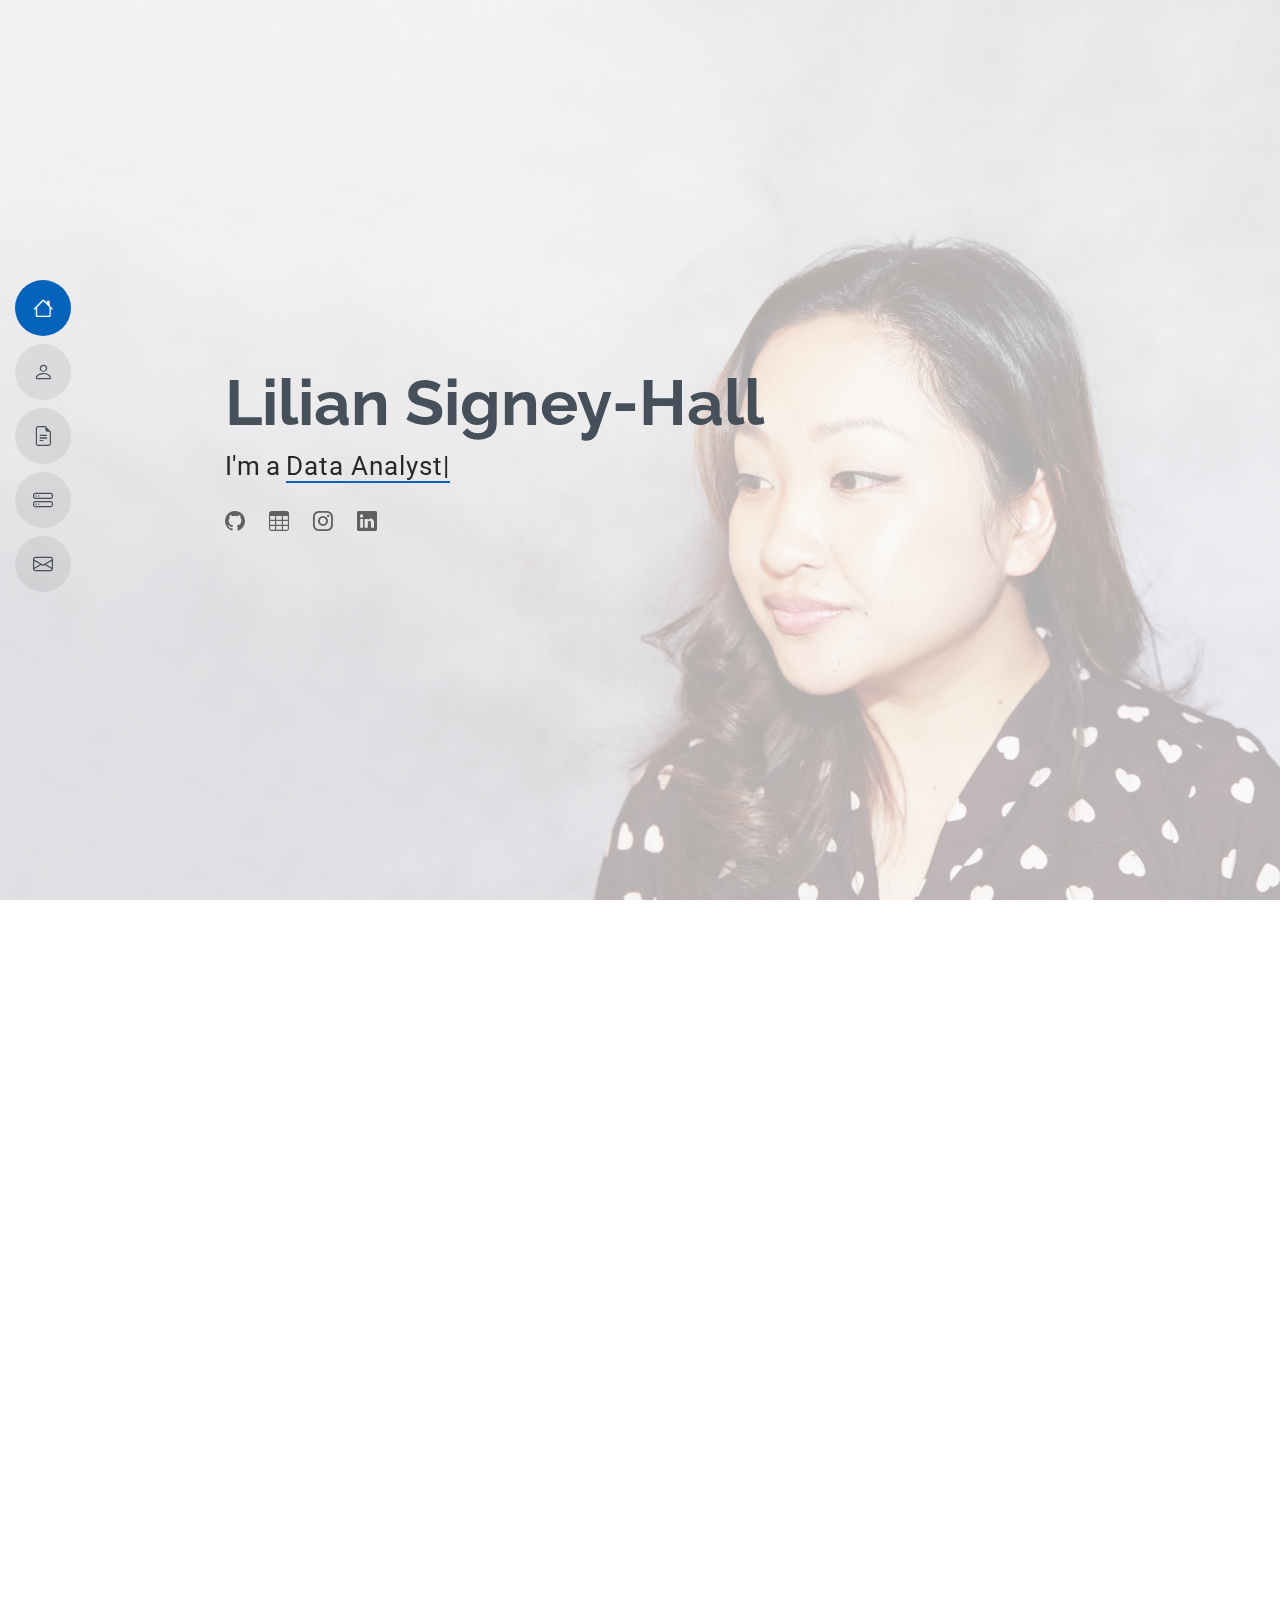
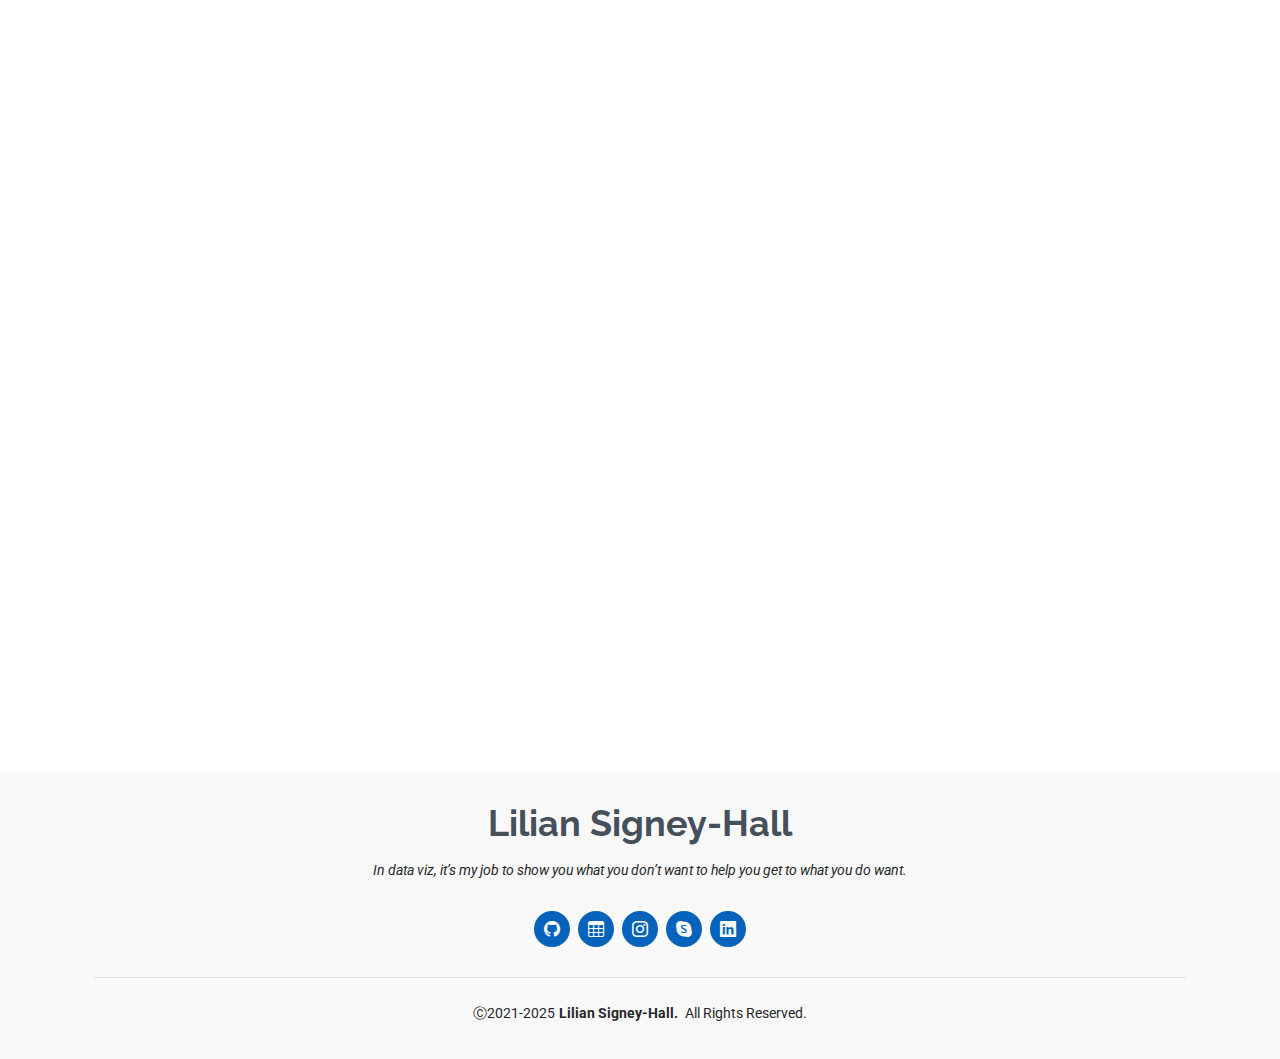
<file: index.html>
<!DOCTYPE html>
<html lang="en">

<head>
  <meta charset="utf-8">
  <meta content="width=device-width, initial-scale=1.0" name="viewport">
  <title>Index - Lilian Signey-Hall Resume & Portfolio</title>
  <meta content="" name="Lilian Signey-Hall Resume and Portfolio">
  <meta content="" name="data analyst, developer, visualization developer, machine learning, business intelligence">

  <!-- Favicons -->
  <link href="assets/img/favicon.png" rel="icon">
  <link href="assets/img/apple-touch-icon.png" rel="apple-touch-icon">

  <!-- Fonts -->
  <link href="https://fonts.googleapis.com" rel="preconnect">
  <link href="https://fonts.gstatic.com" rel="preconnect" crossorigin>
  <link href="https://fonts.googleapis.com/css2?family=Roboto:ital,wght@0,100;0,300;0,400;0,500;0,700;0,900;1,100;1,300;1,400;1,500;1,700;1,900&family=Poppins:ital,wght@0,100;0,200;0,300;0,400;0,500;0,600;0,700;0,800;0,900;1,100;1,200;1,300;1,400;1,500;1,600;1,700;1,800;1,900&family=Raleway:ital,wght@0,100;0,200;0,300;0,400;0,500;0,600;0,700;0,800;0,900;1,100;1,200;1,300;1,400;1,500;1,600;1,700;1,800;1,900&display=swap" rel="stylesheet">

  <!-- Vendor CSS Files -->
  <link href="assets/vendor/bootstrap/css/bootstrap.min.css" rel="stylesheet">
  <link href="assets/vendor/bootstrap-icons/bootstrap-icons.css" rel="stylesheet">
  <link href="assets/vendor/aos/aos.css" rel="stylesheet">
  <link href="assets/vendor/glightbox/css/glightbox.min.css" rel="stylesheet">
  <link href="assets/vendor/swiper/swiper-bundle.min.css" rel="stylesheet">

  <!-- Main CSS File -->
  <link href="assets/css/main.css" rel="stylesheet">

  <!-- =======================================================
  * Template Name: MyResume
  * Template URL: https://bootstrapmade.com/free-html-bootstrap-template-my-resume/
  * Updated: Jun 29 2024 with Bootstrap v5.3.3
  * Author: BootstrapMade.com
  * License: https://bootstrapmade.com/license/
  ======================================================== -->
</head>

<body class="index-page">

  <header id="header" class="header d-flex flex-column justify-content-center">

    <i class="header-toggle d-xl-none bi bi-list"></i>

    <nav id="navmenu" class="navmenu">
      <ul>
        <li><a href="#hero" class="active"><i class="bi bi-house navicon"></i><span>Home</span></a></li>
        <li><a href="#about"><i class="bi bi-person navicon"></i><span>About</span></a></li>
        <li><a href="#resume"><i class="bi bi-file-earmark-text navicon"></i><span>Resume</span></a></li>
        <!--<li><a href="#portfolio"><i class="bi bi-images navicon"></i><span>Portfolio</span></a></li>-->
        <li><a href="#services"><i class="bi bi-hdd-stack navicon"></i><span>Projects</span></a></li>
        <li><a href="#contact"><i class="bi bi-envelope navicon"></i><span>Contact</span></a></li>
      </ul>
    </nav>

  </header>

  <main class="main">

    <!-- Hero Section -->
    <section id="hero" class="hero section light-background">

      <img src="assets/img/hero-bg.jpg" alt="">

      <div class="container" data-aos="zoom-out">
        <div class="row justify-content-center">
          <div class="col-lg-9">
            <h2>Lilian Signey-Hall</h2>
            <p>I'm a <span class="typed" data-typed-items="Data Analyst, Developer, Creative">Data Analyst</span><span class="typed-cursor typed-cursor--blink" aria-hidden="true"></span></p>
            <div class="social-links">
              <a href="https://github.com/liliansigney-hall/"><i class="bi bi-github"></i></a>
              <a href="https://public.tableau.com/app/profile/lilian.hall/vizzes"><i class="bi bi-table"></i></a>
              <a href="#"><i class="bi bi-instagram"></i></a>
              <a href="www.linkedin.com/in/lilianhall"><i class="bi bi-linkedin"></i></a>
            </div>
          </div>
        </div>
      </div>

    </section><!-- /Hero Section -->

    <!-- About Section -->
    <section id="about" class="about section">

      <!-- Section Title -->
      <div class="container section-title" data-aos="fade-up">
        <h2>About</h2>
        <p>I am a process-driven data analyst with 3 + years of experience analyzing business data. My love of data
              and natural curiosity motivates me to find valuable insights and constantly strive to integrate new skills. 
              I problem-solve and collaborate with cross-functional teams to identify business requirements and meet business needs.</p>
      </div><!-- End Section Title -->

      <div class="container" data-aos="fade-up" data-aos-delay="100">

        <div class="row gy-4 justify-content-center">
          <div class="col-lg-4">
            <img src="assets/img/google-business-intelligence-certificate.png" class="img-fluid" alt="">
          </div>
          <div class="col-lg-8 content">
            <h2>Data Analyst &amp; Developer</h2>
            <p class="fst-italic py-3">
              
            </p>
            <div class="row">
              <div class="col-lg-6">
                <ul>
                  <!--<li><i class="bi bi-chevron-right"></i> <strong>Birthday:</strong> <span>1 May 1995</span></li>-->
                  <li><i class="bi bi-chevron-right"></i> <strong>Website:</strong> <span>liliansigney-hall.github.io/folio</span></li>
                  <li><i class="bi bi-chevron-right"></i> <strong>Phone:</strong> <span>(512) 993 7119</span></li>
                  <li><i class="bi bi-chevron-right"></i> <strong>City:</strong> <span>DFW, Texas</span></li>
                </ul>
              </div>
              <div class="col-lg-6">
                <ul>
                  <!--<li><i class="bi bi-chevron-right"></i> <strong>Age:</strong> <span>30</span></li>-->
                  <li><i class="bi bi-chevron-right"></i> <strong>Degree:</strong> <span>Masters in Business Analytics</span></li>
                  <li><i class="bi bi-chevron-right"></i> <strong>Email:</strong> <span>liliangrace.hall@gmail.com</span></li>
                  <li><i class="bi bi-chevron-right"></i> <strong>Status:</strong> <span>US Citizen</span></li>
                </ul>
              </div>
            </div>
            <p class="py-3">
              
            </p>
          </div>
        </div>

      </div>

    </section><!-- /About Section -->

    <!-- Stats Section -->
    <section id="stats" class="stats section">

      <div class="container" data-aos="fade-up" data-aos-delay="100">

        <div class="row gy-4">

          <div class="col-lg-3 col-md-6 d-flex flex-column align-items-center">
            <i class="bi bi-emoji-smile"></i>
            <div class="stats-item">
              <span data-purecounter-start="0" data-purecounter-end="3.5" data-purecounter-duration="1" class="purecounter"></span>
              <p>Years as Data Analyst</p>
            </div>
          </div><!-- End Stats Item -->

          <div class="col-lg-3 col-md-6 d-flex flex-column align-items-center">
            <i class="bi bi-journal-richtext"></i>
            <div class="stats-item">
              <span data-purecounter-start="0" data-purecounter-end="521" data-purecounter-duration="1" class="purecounter"></span>
              <p>Projects</p>
            </div>
          </div><!-- End Stats Item -->

          <div class="col-lg-3 col-md-6 d-flex flex-column align-items-center">
            <i class="bi bi-headset"></i>
            <div class="stats-item">
              <span data-purecounter-start="0" data-purecounter-end="1463" data-purecounter-duration="1" class="purecounter"></span>
              <p>Hours Of Support</p>
            </div>
          </div><!-- End Stats Item -->

          <div class="col-lg-3 col-md-6 d-flex flex-column align-items-center">
            <i class="bi bi-people"></i>
            <div class="stats-item">
              <span data-purecounter-start="0" data-purecounter-end="12" data-purecounter-duration="1" class="purecounter"></span>
              <p>Years in Public Sector</p>
            </div>
          </div><!-- End Stats Item -->

        </div>

      </div>

    </section><!-- /Stats Section -->

    <!-- Skills Section -->
    <section id="skills" class="skills section">

      <!-- Section Title -->
      <div class="container section-title" data-aos="fade-up">
        <h2>Skills</h2>
        <p>“Develop a passion for learning. If you do, you will never cease to grow.”
Anthony J. D’Angelo</p>
      </div><!-- End Section Title -->

      <div class="container" data-aos="fade-up" data-aos-delay="100">

        <div class="row skills-content skills-animation">

          <div class="col-lg-6">

            <div class="progress">
              <span class="skill"><span>SQL</span> <i class="val">90%</i></span>
              <div class="progress-bar-wrap">
                <div class="progress-bar" role="progressbar" aria-valuenow="90" aria-valuemin="0" aria-valuemax="100"></div>
              </div>
            </div><!-- End Skills Item -->

            <div class="progress">
              <span class="skill"><span>PYTHON</span> <i class="val">90%</i></span>
              <div class="progress-bar-wrap">
                <div class="progress-bar" role="progressbar" aria-valuenow="90" aria-valuemin="0" aria-valuemax="100"></div>
              </div>
            </div><!-- End Skills Item -->

            <div class="progress">
              <span class="skill"><span>VISUALIZATION</span> <i class="val">95%</i></span>
              <div class="progress-bar-wrap">
                <div class="progress-bar" role="progressbar" aria-valuenow="95" aria-valuemin="0" aria-valuemax="100"></div>
              </div>
            </div><!-- End Skills Item -->

          </div>

          <div class="col-lg-6">

            <div class="progress">
              <span class="skill"><span>BUSINESS INTELLIGENCE</span> <i class="val">95%</i></span>
              <div class="progress-bar-wrap">
                <div class="progress-bar" role="progressbar" aria-valuenow="95" aria-valuemin="0" aria-valuemax="100"></div>
              </div>
            </div><!-- End Skills Item -->

            <div class="progress">
              <span class="skill"><span>SAS</span> <i class="val">70%</i></span>
              <div class="progress-bar-wrap">
                <div class="progress-bar" role="progressbar" aria-valuenow="70" aria-valuemin="0" aria-valuemax="100"></div>
              </div>
            </div><!-- End Skills Item -->

            <div class="progress">
              <span class="skill"><span>MACHINE LEARNING</span> <i class="val">65%</i></span>
              <div class="progress-bar-wrap">
                <div class="progress-bar" role="progressbar" aria-valuenow="65" aria-valuemin="0" aria-valuemax="100"></div>
              </div>
            </div><!-- End Skills Item -->

          </div>

        </div>

      </div>

    </section><!-- /Skills Section -->

    <!-- Resume Section -->
    <section id="resume" class="resume section">

      <!-- Section Title -->
      <div class="container section-title" data-aos="fade-up">
        <h2>Resume</h2>
        <p>“We're born problem solvers. We're compelled to deduce and to deduct because that's what we do in real life. 
          It's this well-organized absence of information that draws us in… Make the audience put things together. 
          Don't give them four, give them two plus two. The elements you provide and the order you place them in is 
          crucial to whether you succeed or fail at engaging the audience.” – Andrew Stanton, writer and director</p>
      </div><!-- End Section Title -->

      <div class="container">

        <div class="row">

          <div class="col-lg-6" data-aos="fade-up" data-aos-delay="100">
            <h3 class="resume-title">Summary</h3>

            <div class="resume-item pb-0">
              <h4>Lilian Signey-Hall</h4>
              <p><em>Innovative and deadline-driven Data Analyst with 3+ years of experience analyzing large data sets
                and intricate data patterns to formulate data-driven business strategies. Creating and designing interactive
                dashboards, reports, and executive summaries from initial concept to final, polished deliverable.</em></p>
              <ul>
                <li>DFW, Texas</li>
                <li>(512) 993 7119</li>
                <li>liliangrace.hall@gmail.com</li>
              </ul>
            </div><!-- Edn Resume Item -->

            <h3 class="resume-title">Education</h3>
            <div class="resume-item">
              <h4>MSBA - Master of Science in Business Analytics</h4>
              <h5>2020 - 2021</h5>
              <p><em>University of North Texas, Denton, TX</em></p>
              <p>A STEM program designed to provide students with the knowledge and skills needed for careers in data science, business analytics, data engineering, or business intelligence. </p>
            </div><!-- Edn Resume Item -->

            <div class="resume-item">
              <h4>BAAS - Business & Project Managemet</h4>
              <h5>2020 - 2021</h5>
              <p><em>University of North Texas, Denton, TX</em></p>
              <p>Graduated with Honors</p>
            </div><!-- Edn Resume Item -->
		  
            <div class="resume-item">
              <h4>AAS - Digital Media Design</h4>
              <h5>2019 - 2020</h5>
              <p><em>Texas State Technical College, Waco, TX</em></p>
              <p>Graduated Magna Cum Laude</p>
            </div><!-- Edn Resume Item -->
          </div>



            
          </div>
		
          <div class="col-lg-6" data-aos="fade-up" data-aos-delay="200">
            <h3 class="resume-title">Professional Experience</h3>
            <div class="resume-item">
              <h4>Data Analyst III, IV - (remote)</h4>
              <h5>March 2022 - Present</h5>
              <p><em>Texas Workforce Commission, Austin, TX </em></p>
              <p>Environments: Virtual Machine AWS, Tableau Desktop, Tableau Server, Oracle SQL Developer, SharePoint,
                ServiceNow, Azure Data Warehouse, Business Intelligence, Project Management, Adobe Creative Suite, SQL, HTML</p>
              <ul>
                <li>Serves as an ambassador and accessibility liaison to other developers by providing consultation, guidance, documentation, 
                  and direction to other areas about analysis, design, configuration, testing, and policy implementation</li>
	              <li>Creates the division’s Data Visualization Style Guide</li>
	              <li>Designs and creates dynamic dashboards, reports, and executive summaries</li>
                <li>Uses Custom SQL in Tableau as a data source, and automates reports for refreshes and monitoring schedules and tasks</li>
	              <li>Creates high-quality documentation for business and functional requirements using SharePoint</li>
	              <li>Analyzes data using standard statistical tools, methods, and techniques</li>
	              <li>Identifies data gaps, errors, anomalies, inconsistencies, and redundancies by analyzing the content, structure, and relationships within the dataset</li>
	              <li>Identifies and interprets data patterns and trends and assesses data quality</li>
	              <li>Interprets large data sets and intricate data patterns to formulate data-driven business strategies; improved operational efficiency by 80%</li>
	              <li>Designs and presents interactive, accessible dashboards based on customer specifications; facilitated development meetings, used SQLDeveloper 
                  for data, ensuring data accuracy and improving client satisfaction by 30%, and created user documentation for dashboards</li>
	              <li>Collaborates with cross-functional teams of 5+ in different locations with 
	              different technical abilities ranging from entry-level analysts to C suites, and collaborated with business development, policy, and IT</li>
                
              </ul>
            </div><!-- Edn Resume Item -->

            <div class="resume-item">
              <h4>Project Specialist - Communications & Marketing</h4>
              <h5>Oct 2013 - Feb 2022</h5>
              <p><em>Heart of Texas Workforce Development Board, Inc., Waco, TX</em></p>
              <ul>
                <li>With extraordinary skills, intelligence, management skills, and creative design, I have accomplished incredible tasks and 
                  became instrumental in aiding the organization to win six out of eight workforce state awards; a feat that no other organization 
                  has ever accomplished in the 22 years of the workforce board state awards inception</li>
                <li>Implement Quality Management Systems (QMS) 
                  to help ensure the product or service meets or exceeds the customer’s expectations every time</li>
	              <li>Perform and provide leadership in the website, social media, and video board updates, and maintenance such as designing, editing, and contributing
                to web content including graphics, texts, tables, documents and videos, and other web development tasks to connect job seekers and employers
                to the Workforce service via the website</li>
	              <li>Keeps abreast of new technology and implements as necessary. Suggests new website content and features, industry trends, and technologies</li>
	              <li>Provide guidance with general marketing, areas of communication, outreach material, and collateral for programs, events, and special initiatives</li>
	              <li>Assists in providing seamless workflow between Workforce Center services and online services</li>
	              <li>Assists with workforce development special projects and initiatives</li>
                <li>Managed up to 5 projects or tasks at a given time while under pressure</li>
                <li>Recommended and consulted with clients on the most appropriate graphic design</li>
                <li>Created 4+ design presentations and proposals a month for clients and account managers</li>
              </ul>
            </div><!-- Edn Resume Item -->

          </div>

        </div>

      </div>

    </section><!-- /Resume Section -->

    <!-- Portfolio Section -->
    <!--<section id="portfolio" class="portfolio section">

      <!-- Section Title -->
      <!--<div class="container section-title" data-aos="fade-up">
        <h2>Portfolio</h2>
        <!--<p>Magnam dolores commodi suscipit. Necessitatibus eius consequatur ex aliquid fuga eum quidem. Sit sint consectetur velit. Quisquam quos quisquam cupiditate. Et nemo qui impedit suscipit alias ea. Quia fugiat sit in iste officiis commodi quidem hic quas.</p>-->
      <!--</div><!-- End Section Title -->

      <!--<div class="container">

        <div class="isotope-layout" data-default-filter="*" data-layout="masonry" data-sort="original-order">

          <ul class="portfolio-filters isotope-filters" data-aos="fade-up" data-aos-delay="100">
            <!--<li data-filter="*" class="filter-active">All</li>-->
            <!--<li data-filter=".filter-app">Data Visualization</li>
            <li data-filter=".filter-product">Data Mining/Machine Learning</li>
            <li data-filter=".filter-branding">Forecasting</li>
          </ul><!-- End Portfolio Filters -->

          <!--<div class="row gy-4 isotope-container" data-aos="fade-up" data-aos-delay="200">

            <div class="col-lg-4 col-md-6 portfolio-item isotope-item filter-app">
              <img src="assets/img/masonry-portfolio/masonry-portfolio-1.jpg" class="img-fluid" alt="">
              <div class="portfolio-info">
                <h4>Forecasting1</h4>
                <p>Lorem ipsum, dolor sit</p>
                <a href="assets/img/masonry-portfolio/masonry-portfolio-1.jpg" title="App 1" data-gallery="portfolio-gallery-app" class="glightbox preview-link"><i class="bi bi-zoom-in"></i></a>
                <a href="portfolio-details.html" title="More Details" class="details-link"><i class="bi bi-link-45deg"></i></a>
              </div>
            </div><!-- End Portfolio Item -->

            <!--<div class="col-lg-4 col-md-6 portfolio-item isotope-item filter-product">
              <img src="assets/img/masonry-portfolio/masonry-portfolio-2.jpg" class="img-fluid" alt="">
              <div class="portfolio-info">
                <h4>Machine Learning1</h4>
                <p>Lorem ipsum, dolor sit</p>
                <a href="assets/img/masonry-portfolio/masonry-portfolio-2.jpg" title="Product 1" data-gallery="portfolio-gallery-product" class="glightbox preview-link"><i class="bi bi-zoom-in"></i></a>
                <a href="portfolio-details.html" title="More Details" class="details-link"><i class="bi bi-link-45deg"></i></a>
              </div>
            </div><!-- End Portfolio Item -->

            <!--<div class="col-lg-4 col-md-6 portfolio-item isotope-item filter-branding">
              <img src="assets/img/masonry-portfolio/masonry-portfolio-3.jpg" class="img-fluid" alt="">
              <div class="portfolio-info">
                <h4>Visualization1</h4>
                <p>Lorem ipsum, dolor sit</p>
                <a href="assets/img/masonry-portfolio/masonry-portfolio-3.jpg" title="Branding 1" data-gallery="portfolio-gallery-branding" class="glightbox preview-link"><i class="bi bi-zoom-in"></i></a>
                <a href="portfolio-details.html" title="More Details" class="details-link"><i class="bi bi-link-45deg"></i></a>
              </div>
            </div><!-- End Portfolio Item -->

            <!--<div class="col-lg-4 col-md-6 portfolio-item isotope-item filter-app">
              <img src="assets/img/masonry-portfolio/masonry-portfolio-4.jpg" class="img-fluid" alt="">
              <div class="portfolio-info">
                <h4>Forecasting 2</h4>
                <p>Lorem ipsum, dolor sit</p>
                <a href="assets/img/masonry-portfolio/masonry-portfolio-4.jpg" title="App 2" data-gallery="portfolio-gallery-app" class="glightbox preview-link"><i class="bi bi-zoom-in"></i></a>
                <a href="portfolio-details.html" title="More Details" class="details-link"><i class="bi bi-link-45deg"></i></a>
              </div>
            </div><!-- End Portfolio Item -->

            <!--<div class="col-lg-4 col-md-6 portfolio-item isotope-item filter-product">
              <img src="assets/img/masonry-portfolio/masonry-portfolio-5.jpg" class="img-fluid" alt="">
              <div class="portfolio-info">
                <h4>Machine Learning 2</h4>
                <p>Lorem ipsum, dolor sit</p>
                <a href="assets/img/masonry-portfolio/masonry-portfolio-5.jpg" title="Product 2" data-gallery="portfolio-gallery-product" class="glightbox preview-link"><i class="bi bi-zoom-in"></i></a>
                <a href="portfolio-details.html" title="More Details" class="details-link"><i class="bi bi-link-45deg"></i></a>
              </div>
            </div><!-- End Portfolio Item -->

            <!--<div class="col-lg-4 col-md-6 portfolio-item isotope-item filter-branding">
              <img src="assets/img/masonry-portfolio/masonry-portfolio-6.jpg" class="img-fluid" alt="">
              <div class="portfolio-info">
                <h4>Visualization 2</h4>
                <p>Lorem ipsum, dolor sit</p>
                <a href="assets/img/masonry-portfolio/masonry-portfolio-6.jpg" title="Branding 2" data-gallery="portfolio-gallery-branding" class="glightbox preview-link"><i class="bi bi-zoom-in"></i></a>
                <a href="portfolio-details.html" title="More Details" class="details-link"><i class="bi bi-link-45deg"></i></a>
              </div>
            </div><!-- End Portfolio Item -->

            <!--<div class="col-lg-4 col-md-6 portfolio-item isotope-item filter-app">
              <img src="assets/img/masonry-portfolio/masonry-portfolio-7.jpg" class="img-fluid" alt="">
              <div class="portfolio-info">
                <h4>Forecasting 3</h4>
                <p>Lorem ipsum, dolor sit</p>
                <a href="assets/img/masonry-portfolio/masonry-portfolio-7.jpg" title="App 3" data-gallery="portfolio-gallery-app" class="glightbox preview-link"><i class="bi bi-zoom-in"></i></a>
                <a href="portfolio-details.html" title="More Details" class="details-link"><i class="bi bi-link-45deg"></i></a>
              </div>
            </div><!-- End Portfolio Item -->

            <!--<div class="col-lg-4 col-md-6 portfolio-item isotope-item filter-product">
              <img src="assets/img/masonry-portfolio/masonry-portfolio-8.jpg" class="img-fluid" alt="">
              <div class="portfolio-info">
                <h4>Machine Learning 3</h4>
                <p>Lorem ipsum, dolor sit</p>
                <a href="assets/img/masonry-portfolio/masonry-portfolio-8.jpg" title="Product 3" data-gallery="portfolio-gallery-product" class="glightbox preview-link"><i class="bi bi-zoom-in"></i></a>
                <a href="portfolio-details.html" title="More Details" class="details-link"><i class="bi bi-link-45deg"></i></a>
              </div>
            </div><!-- End Portfolio Item -->

            <!--<div class="col-lg-4 col-md-6 portfolio-item isotope-item filter-branding">
              <img src="assets/img/masonry-portfolio/masonry-portfolio-9.jpg" class="img-fluid" alt="">
              <div class="portfolio-info">
                <h4>Visualization 3</h4>
                <p>Lorem ipsum, dolor sit</p>
                <a href="assets/img/masonry-portfolio/masonry-portfolio-9.jpg" title="Branding 2" data-gallery="portfolio-gallery-branding" class="glightbox preview-link"><i class="bi bi-zoom-in"></i></a>
                <a href="portfolio-details.html" title="More Details" class="details-link"><i class="bi bi-link-45deg"></i></a>
              </div>
            </div><!-- End Portfolio Item -->

          <!--</div><!-- End Portfolio Container -->

        <!--</div>

      </div>

    </section><!-- /Portfolio Section -->

    <!-- Services Section -->
    <section id="services" class="services section">

      <!-- Section Title -->
      <div class="container section-title" data-aos="fade-up">
        <h2>Projects</h2>
        <p>“I've learned that people will forget what you said, people will forget what you did, but people will never forget how you made them feel.”
― Maya Angelou</p>
      </div><!-- End Section Title -->

      <div class="container">

        <div class="row gy-4">

          <div class="col-lg-4 col-md-6" data-aos="fade-up" data-aos-delay="100">
            <div class="service-item item-cyan position-relative">
              <div class="icon">
                <svg width="100" height="100" viewBox="0 0 600 600" xmlns="http://www.w3.org/2000/svg">
                  <path stroke="none" stroke-width="0" fill="#f5f5f5" d="M300,521.0016835830174C376.1290562159157,517.8887921683347,466.0731472004068,529.7835943286574,510.70327084640275,468.03025145048787C554.3714126377745,407.6079735673963,508.03601936045806,328.9844924480964,491.2728898941984,256.3432110539036C474.5976632858925,184.082847569629,479.9380746630129,96.60480741107993,416.23090153303,58.64404602377083C348.86323505073057,18.502131276798302,261.93793281208167,40.57373210992963,193.5410806939664,78.93577620505333C130.42746243093433,114.334589627462,98.30271207620316,179.96522072025542,76.75703585869454,249.04625023123273C51.97151888228291,328.5150500222984,13.704378332031375,421.85034740162234,66.52175969318436,486.19268352777647C119.04800174914682,550.1803526380478,217.28368757567262,524.383925680826,300,521.0016835830174"></path>
                </svg>
                <i class="bi bi-building"></i>
              </div>
              <a href="https://github.com/liliansigney-hall/Python/blob/09a001aaca731a121261c3e8e41b084e10dba97e/PortugalHotel_Dataset.ipynb">
                <h3>Hotel Bookings Dataset</h3>
              </a>
              <p>Exploratory Data Analysis and data cleaning is done in Python. The dataset used for this project was sourced from ScienceDirect.com - Hotel Booking Demand Dataset by Nuno Antonio.
                 It contains hotel bookings of a resort hotel in Algarve and a city hotel in Lisbon, Portugal. Each observation in the dataset 
		 represents a hotel booking between the 1st of July 2015 and the 31st of August 2017, including bookings 
		 that effectively arrived and bookings that were canceled.</p>
            </div>
          </div><!-- End Service Item -->

          <div class="col-lg-4 col-md-6" data-aos="fade-up" data-aos-delay="200">
            <div class="service-item item-orange position-relative">
              <div class="icon">
                <svg width="100" height="100" viewBox="0 0 600 600" xmlns="http://www.w3.org/2000/svg">
                  <path stroke="none" stroke-width="0" fill="#f5f5f5" d="M300,582.0697525312426C382.5290701553225,586.8405444964366,449.9789794690241,525.3245884688669,502.5850820975895,461.55621195738473C556.606425686781,396.0723002908107,615.8543463187945,314.28637112970534,586.6730223649479,234.56875336149918C558.9533121215079,158.8439757836574,454.9685369536778,164.00468322053177,381.49747125262974,130.76875717737553C312.15926192815925,99.40240125094834,248.97055460311594,18.661163978235184,179.8680185752513,50.54337015887873C110.5421016452524,82.52863877960104,119.82277516462835,180.83849132639028,109.12597500060166,256.43424936330496C100.08760227029461,320.3096726198365,92.17705696193138,384.0621239912766,124.79988738764834,439.7174275375508C164.83382741302287,508.01625554203684,220.96474134820875,577.5009287672846,300,582.0697525312426"></path>
                </svg>
                <i class="bi bi-table"></i>
              </div>
              <a href="https://public.tableau.com/views/TableauUsage_17065842783310/ContentUsage2?:language=en-US&:sid=&:redirect=auth&:display_count=n&:origin=viz_share_link" class="stretched-link">
                <h3>Reporting Usage Dataset by Texas Workforce Board Area</h3>
              </a>
              <p>Would you like to determine which day and time reports are being used or which staff works late or early? Explore my Tableau visualization!</p>
            </div>
          </div><!-- End Service Item -->

          <div class="col-lg-4 col-md-6" data-aos="fade-up" data-aos-delay="300">
            <div class="service-item item-teal position-relative">
              <div class="icon">
                <svg width="100" height="100" viewBox="0 0 600 600" xmlns="http://www.w3.org/2000/svg">
                  <path stroke="none" stroke-width="0" fill="#f5f5f5" d="M300,541.5067337569781C382.14930387511276,545.0595476570109,479.8736841581634,548.3450877840088,526.4010558755058,480.5488172755941C571.5218469581645,414.80211281144784,517.5187510058486,332.0715597781072,496.52539010469104,255.14436215662573C477.37192572678356,184.95920475031193,473.57363656557914,105.61284051026155,413.0603344069578,65.22779650032875C343.27470386102294,18.654635553484475,251.2091493199835,5.337323636656869,175.0934190732945,40.62881213300186C97.87086631185822,76.43348514350839,51.98124368387456,156.15599469081315,36.44837278890362,239.84606092416172C21.716077023791087,319.22268207091537,43.775223500013084,401.1760424656574,96.891909868211,461.97329694683043C147.22146801428983,519.5804099606455,223.5754009179313,538.201503339737,300,541.5067337569781"></path>
                </svg>
                <i class="bi bi-filetype-sass"></i>
              </div>
              <a href="https://github.com/liliansigney-hall/Predictive-Modeling" class="stretched-link">
                <h3>Predictive Modeling</h3>
              </a>
              <p>Cryptocurrency Cardano price prediction using time-series forecasting in SAS. Includes PDF presentation, PPTX, MP4, and CSV.</p>
            </div>
          </div><!-- End Service Item -->

          <div class="col-lg-4 col-md-6" data-aos="fade-up" data-aos-delay="400">
            <div class="service-item item-red position-relative">
              <div class="icon">
                <svg width="100" height="100" viewBox="0 0 600 600" xmlns="http://www.w3.org/2000/svg">
                  <path stroke="none" stroke-width="0" fill="#f5f5f5" d="M300,503.46388370962813C374.79870501325706,506.71871716319447,464.8034551963731,527.1746412648533,510.4981551193396,467.86667711651364C555.9287308511215,408.9015244558933,512.6030010748507,327.5744911775523,490.211057578863,256.5855673507754C471.097692560561,195.9906835881958,447.69079081568157,138.11976852964426,395.19560036434837,102.3242989838813C329.3053358748298,57.3949838291264,248.02791733380457,8.279543830951368,175.87071277845988,42.242879143198664C103.41431057327972,76.34704239035025,93.79494320519305,170.9812938413882,81.28167332365135,250.07896920659033C70.17666984294237,320.27484674793965,64.84698225790005,396.69656628748305,111.28512138212992,450.4950937839243C156.20124167950087,502.5303643271138,231.32542653798444,500.4755392045468,300,503.46388370962813"></path>
                </svg>
                <i class="bi bi-airplane"></i>
              </div>
              <a href="https://public.tableau.com/views/LeastDelaystoTravelinDecember/BestTimetoTravel?:language=en-US&:sid=&:redirect=auth&:display_count=n&:origin=viz_share_link" class="stretched-link">
                <h3>Least Delays to Travel in December</h3>
              </a>
              <p>Would you like to find out when is the best time to travel in December with the least delays? Explore my visualization in Tableau to find out!</p>
              <a href="#" class="stretched-link"></a>
            </div>
          </div><!-- End Service Item -->

          <div class="col-lg-4 col-md-6" data-aos="fade-up" data-aos-delay="500">
            <div class="service-item item-indigo position-relative">
              <div class="icon">
                <svg width="100" height="100" viewBox="0 0 600 600" xmlns="http://www.w3.org/2000/svg">
                  <path stroke="none" stroke-width="0" fill="#f5f5f5" d="M300,532.3542879108572C369.38199826031484,532.3153073249985,429.10787420159085,491.63046689027357,474.5244479745417,439.17860296908856C522.8885846962883,383.3225815378663,569.1668002868075,314.3205725914397,550.7432151929288,242.7694973846089C532.6665558377875,172.5657663291529,456.2379748765914,142.6223662098291,390.3689995646985,112.34683881706744C326.66090330228417,83.06452184765237,258.84405631176094,53.51806209861945,193.32584062364296,78.48882559362697C121.61183558270385,105.82097193414197,62.805066853699245,167.19869350419734,48.57481801355237,242.6138429142374C34.843463184063346,315.3850353017275,76.69343916112496,383.4422959591041,125.22947124332185,439.3748458443577C170.7312796277747,491.8107796887764,230.57421082200815,532.3932930995766,300,532.3542879108572"></path>
                </svg>
                <i class="bi bi-filetype-py"></i>
              </div>
              <a href="#" class="stretched-link">
                <h3>Ai & Python: Web Scraping</h3>
              </a>
              <p>Coming soon!</p>
              <a href="#" class="stretched-link"></a>
            </div>
          </div><!-- End Service Item -->

          <div class="col-lg-4 col-md-6" data-aos="fade-up" data-aos-delay="600">
            <div class="service-item item-pink position-relative">
              <div class="icon">
                <svg width="100" height="100" viewBox="0 0 600 600" xmlns="http://www.w3.org/2000/svg">
                  <path stroke="none" stroke-width="0" fill="#f5f5f5" d="M300,566.797414625762C385.7384707136149,576.1784315230908,478.7894351017131,552.8928747891023,531.9192734346935,484.94944893311C584.6109503024035,417.5663521118492,582.489472248146,322.67544863468447,553.9536738515405,242.03673114598146C529.1557734026468,171.96086150256528,465.24506316201064,127.66468636344209,395.9583748389544,100.7403814666027C334.2173773831606,76.7482773500951,269.4350130405921,84.62216499799875,207.1952322260088,107.2889140133804C132.92018162631612,134.33871894543012,41.79353780512637,160.00259165414826,22.644507872594943,236.69541883565114C3.319112789854554,314.0945973066697,72.72355303640163,379.243833228382,124.04198916343866,440.3218312028393C172.9286146004772,498.5055451809895,224.45579914871206,558.5317968840102,300,566.797414625762"></path>
                </svg>
                <i class="bi bi-globe-americas"></i>
              </div>
              <a href="https://github.com/liliansigney-hall/SQL" class="stretched-link">
                <h3>Texas Unemployment Rates by Board Area</h3>
              </a>
              <p>Dataset is taken from texaslmi.com and visualization is in Tableau. Used SQL & Oracle SQL Developer to alter, update, and import data to the table connected to the Tableau visualization. See SQL script.</p>
              <a href="#" class="stretched-link"></a>
            </div>
          </div><!-- End Service Item -->

        </div>

      </div>

    </section><!-- /Services Section -->

    <!-- References Section -->
    <!--<section id="testimonials" class="testimonials section">

      <!-- Section Title -->
      <!--<div class="container section-title" data-aos="fade-up">
        <h2>References</h2>
        <p>“I've learned that people will forget what you said, people will forget what you did, but people will never forget how you made them feel.”
― Maya Angelou</p>
      </div><!-- End Section Title -->

      <!--<div class="container" data-aos="fade-up" data-aos-delay="100">

        <div class="swiper init-swiper">
          <script type="application/json" class="swiper-config">
            {
              "loop": true,
              "speed": 600,
              "autoplay": {
                "delay": 5000
              },
              "slidesPerView": "auto",
              "pagination": {
                "el": ".swiper-pagination",
                "type": "bullets",
                "clickable": true
              }
            }
          </script>
          <div class="swiper-wrapper">

            <div class="swiper-slide">
              <div class="testimonial-item">
                <div class="row gy-4 justify-content-center">
                  <div class="col-lg-6">
                    <div class="testimonial-content">
                      <p>
                        <i class="bi bi-quote quote-icon-left"></i>
                        <span>Proin iaculis purus consequat sem cure digni ssim donec porttitora entum suscipit rhoncus. Accusantium quam, ultricies eget id, aliquam eget nibh et. Maecen aliquam, risus at semper.</span>
                        <i class="bi bi-quote quote-icon-right"></i>
                      </p>
                      <h3>Saul Goodman</h3>
                      <h4>Ceo &amp; Founder</h4>
                      <div class="stars">
                        <i class="bi bi-star-fill"></i><i class="bi bi-star-fill"></i><i class="bi bi-star-fill"></i><i class="bi bi-star-fill"></i><i class="bi bi-star-fill"></i>
                      </div>
                    </div>
                  </div>
                  <div class="col-lg-2 text-center">
                    <img src="assets/img/testimonials/testimonials-1.jpg" class="img-fluid testimonial-img" alt="">
                  </div>
                </div>
              </div>
            </div><!-- End reference item -->

            <!--<div class="swiper-slide">
              <div class="testimonial-item">
                <div class="row gy-4 justify-content-center">
                  <div class="col-lg-6">
                    <div class="testimonial-content">
                      <p>
                        <i class="bi bi-quote quote-icon-left"></i>
                        <span>Export tempor illum tamen malis malis eram quae irure esse labore quem cillum quid cillum eram malis quorum velit fore eram velit sunt aliqua noster fugiat irure amet legam anim culpa.</span>
                        <i class="bi bi-quote quote-icon-right"></i>
                      </p>
                      <h3>Sara Wilsson</h3>
                      <h4>Designer</h4>
                      <div class="stars">
                        <i class="bi bi-star-fill"></i><i class="bi bi-star-fill"></i><i class="bi bi-star-fill"></i><i class="bi bi-star-fill"></i><i class="bi bi-star-fill"></i>
                      </div>
                    </div>
                  </div>
                  <div class="col-lg-2 text-center">
                    <img src="assets/img/testimonials/testimonials-2.jpg" class="img-fluid testimonial-img" alt="">
                  </div>
                </div>
              </div>
            </div><!-- End reference item -->

            <!--<div class="swiper-slide">
              <div class="testimonial-item">
                <div class="row gy-4 justify-content-center">
                  <div class="col-lg-6">
                    <div class="testimonial-content">
                      <p>
                        <i class="bi bi-quote quote-icon-left"></i>
                        <span>Enim nisi quem export duis labore cillum quae magna enim sint quorum nulla quem veniam duis minim tempor labore quem eram duis noster aute amet eram fore quis sint minim.</span>
                        <i class="bi bi-quote quote-icon-right"></i>
                      </p>
                      <h3>Jena Karlis</h3>
                      <h4>Store Owner</h4>
                      <div class="stars">
                        <i class="bi bi-star-fill"></i><i class="bi bi-star-fill"></i><i class="bi bi-star-fill"></i><i class="bi bi-star-fill"></i><i class="bi bi-star-fill"></i>
                      </div>
                    </div>
                  </div>
                  <div class="col-lg-2 text-center">
                    <img src="assets/img/testimonials/testimonials-3.jpg" class="img-fluid testimonial-img" alt="">
                  </div>
                </div>
              </div>
            </div><!-- End Reference item -->

            <!--<div class="swiper-slide">
              <div class="testimonial-item">
                <div class="row gy-4 justify-content-center">
                  <div class="col-lg-6">
                    <div class="testimonial-content">
                      <p>
                        <i class="bi bi-quote quote-icon-left"></i>
                        <span>Fugiat enim eram quae cillum dolore dolor amet nulla culpa multos export minim fugiat minim velit minim dolor enim duis veniam ipsum anim magna sunt elit fore quem dolore labore illum veniam.</span>
                        <i class="bi bi-quote quote-icon-right"></i>
                      </p>
                      <h3>John Larson</h3>
                      <h4>Entrepreneur</h4>
                      <div class="stars">
                        <i class="bi bi-star-fill"></i><i class="bi bi-star-fill"></i><i class="bi bi-star-fill"></i><i class="bi bi-star-fill"></i><i class="bi bi-star-fill"></i>
                      </div>
                    </div>
                  </div>
                  <div class="col-lg-2 text-center">
                    <img src="assets/img/testimonials/testimonials-4.jpg" class="img-fluid testimonial-img" alt="">
                  </div>
                </div>
              </div>
            </div><!-- End Reference item -->

          </div>
          <div class="swiper-pagination"></div>
        </div>

      </div>

    </section><!-- /Testimonials Section -->

    <!-- Contact Section -->
    <section id="contact" class="contact section">

      <!-- Section Title -->
      <div class="container section-title" data-aos="fade-up">
        <h2>Contact Information</h2>
        <p>I would love to hear from you! Send me a text, email, or give me a call.</p>
      </div><!-- End Section Title -->

      <div class="container" data-aos="fade" data-aos-delay="100">

        <div class="row gy-4">

          <div class="col-lg-4">
            <div class="info-item d-flex" data-aos="fade-up" data-aos-delay="200">
              <i class="bi bi-geo-alt flex-shrink-0"></i>
              <div>
                <h3>Address</h3>
                <p>DFW, Texas</p>
              </div>
            </div><!-- End Info Item -->

            <div class="info-item d-flex" data-aos="fade-up" data-aos-delay="300">
              <i class="bi bi-telephone flex-shrink-0"></i>
              <div>
                <h3>Call Me</h3>
                <p>(512) 993 7119</p>
              </div>
            </div><!-- End Info Item -->

            <div class="info-item d-flex" data-aos="fade-up" data-aos-delay="400">
              <i class="bi bi-envelope flex-shrink-0"></i>
              <div>
                <h3>Email Me</h3>
                <p>liliangrace.hall@gmail.com</p>
              </div>
            </div><!-- End Info Item -->

          </div>

          <!--<div class="col-lg-8">
            <form action="forms/contact.php" method="post" class="php-email-form" data-aos="fade-up" data-aos-delay="200">
              <div class="row gy-4">

                <div class="col-md-6">
                  <input type="text" name="name" class="form-control" placeholder="Your Name" required="">
                </div>

                <div class="col-md-6 ">
                  <input type="email" class="form-control" name="email" placeholder="Your Email" required="">
                </div>

                <div class="col-md-12">
                  <input type="text" class="form-control" name="subject" placeholder="Subject" required="">
                </div>

                <div class="col-md-12">
                  <textarea class="form-control" name="message" rows="6" placeholder="Message" required=""></textarea>
                </div>

                <div class="col-md-12 text-center">
                  <div class="loading">Loading</div>
                  <div class="error-message"></div>
                  <div class="sent-message">Your message has been sent. Thank you!</div>

                  <button type="submit">Send Message</button>
                </div>

              </div>
            </form>
          </div>--><!-- End Contact Form -->

        </div>

      </div>

    </section><!-- /Contact Section -->

  </main>

  <footer id="footer" class="footer position-relative light-background">
    <div class="container">
      <h3 class="sitename">Lilian Signey-Hall</h3>
      <p>In data viz, it’s my job to show you what you don’t want to help you get to what you do want.</p>
      <div class="social-links d-flex justify-content-center">
        <a href="https://github.com/liliansigney-hall/"><i class="bi bi-github"></i></a>
        <a href="https://public.tableau.com/app/profile/lilian.hall/vizzes"><i class="bi bi-table"></i></a>
        <a href=""><i class="bi bi-instagram"></i></a>
        <a href=""><i class="bi bi-skype"></i></a>
        <a href="www.linkedin.com/in/lilianhall"><i class="bi bi-linkedin"></i></a>
      </div>
      <div class="container">
        <div class="copyright">
          <span>&#9400;2021-2025</span><strong class="px-1 sitename">Lilian Signey-Hall.</strong> <span>All Rights Reserved.</span> 
        </div>
        <div class="credits">
          <!-- All the links in the footer should remain intact. -->
          <!-- You can delete the links only if you've purchased the pro version. -->
          <!-- Licensing information: https://bootstrapmade.com/license/ -->
          <!-- Purchase the pro version with working PHP/AJAX contact form: [buy-url] -->
          <!--Designed by <a href="">BootstrapMade</a>-->
        </div>
      </div>
    </div>
  </footer>

  <!-- Scroll Top -->
  <a href="#" id="scroll-top" class="scroll-top d-flex align-items-center justify-content-center"><i class="bi bi-arrow-up-short"></i></a>

  <!-- Preloader -->
  <div id="preloader"></div>

  <!-- Vendor JS Files -->
  <script src="assets/vendor/bootstrap/js/bootstrap.bundle.min.js"></script>
  <script src="assets/vendor/php-email-form/validate.js"></script>
  <script src="assets/vendor/aos/aos.js"></script>
  <script src="assets/vendor/typed.js/typed.umd.js"></script>
  <script src="assets/vendor/purecounter/purecounter_vanilla.js"></script>
  <script src="assets/vendor/waypoints/noframework.waypoints.js"></script>
  <script src="assets/vendor/glightbox/js/glightbox.min.js"></script>
  <script src="assets/vendor/imagesloaded/imagesloaded.pkgd.min.js"></script>
  <script src="assets/vendor/isotope-layout/isotope.pkgd.min.js"></script>
  <script src="assets/vendor/swiper/swiper-bundle.min.js"></script>

  <!-- Main JS File -->
  <script src="assets/js/main.js"></script>

</body>

</html>
</file>
<file: portfolio-details-2.html>
<!DOCTYPE html>
<html lang="en">

<head>
  <meta charset="utf-8">
  <meta content="width=device-width, initial-scale=1.0" name="viewport">

  <title>Portfolio Details</title>
  <meta content="" name="description">
  <meta content="" name="keywords">

  <!-- Favicons -->
  <link href="assets/img/favicon.png" rel="icon">
  <link href="assets/img/apple-touch-icon.png" rel="apple-touch-icon">

  <!-- Google Fonts -->
  <link href="https://fonts.googleapis.com/css?family=Open+Sans:300,300i,400,400i,600,600i,700,700i|Raleway:300,300i,400,400i,500,500i,600,600i,700,700i|Poppins:300,300i,400,400i,500,500i,600,600i,700,700i" rel="stylesheet">

  <!-- Vendor CSS Files -->
  <link href="assets/vendor/aos/aos.css" rel="stylesheet">
  <link href="assets/vendor/bootstrap/css/bootstrap.min.css" rel="stylesheet">
  <link href="assets/vendor/bootstrap-icons/bootstrap-icons.css" rel="stylesheet">
  <link href="assets/vendor/boxicons/css/boxicons.min.css" rel="stylesheet">
  <link href="assets/vendor/glightbox/css/glightbox.min.css" rel="stylesheet">
  <link href="assets/vendor/swiper/swiper-bundle.min.css" rel="stylesheet">

  <!-- Template Main CSS File -->
  <link href="assets/css/style.css" rel="stylesheet">

  
</head>

<body>

  <main id="main">

    <!-- ======= Portfolio Details Section ======= -->
    <section id="portfolio-details" class="portfolio-details">
      <div class="container">

        <div class="row gy-4">

          <div class="col-lg-8">
            <div class="portfolio-details-slider swiper">
              <div class="swiper-wrapper align-items-center">

                <div class="swiper-slide">
                  <img src="assets/img/portfolio/portfolio-details-2.jpg" alt="">
                </div>

                <div class="swiper-slide">
                  <img src="assets/img/portfolio/portfolio-details-2-2.jpg" alt="">
                </div>

                <div class="swiper-slide">
                  <img src="assets/img/portfolio/portfolio-details-2-3.jpg" alt="">
                </div>

                <div class="swiper-slide">
                  <img src="assets/img/portfolio/portfolio-details-2-4.jpg" alt="">
                </div>
                
                
                <div class="swiper-slide">
                  <img src="assets/img/portfolio/portfolio-details-2-5.jpg" alt="">
                </div>
                
              </div>
              <div class="swiper-pagination"></div>
            </div>
          </div>

          <div class="col-lg-4">
            <div class="portfolio-info">
              <h3>Project information</h3>
              <ul>
                <li><strong>Category</strong>: Information Systems</li>
                <li><strong>Client</strong>: Class Project</li>
                <li><strong>Project date</strong>: April 2021</li>
                <li><strong>Project URL</strong>: <a href="https://liliansigney-hall.github.io/Predictive-Modeling/">www.github.com</a></li>
              </ul>
            </div>
            <div class="portfolio-description">
              <h2>Information Technology Budgeting</h2>
              <p>
                Why is IT budgeting important? It is essential to examine an organization’s IT budgeting process because
first, it affects every organization that exists and who struggles to collaborate their finance and information technology teams.  

Second, the way an organization allocates its IT budget reflects the role Information Technology plays in achieving the organization’s strategy. 

Third, it determines the capabilities an organization has when changes in business environments like the aftermath of the COVID-19.

              </p>
            </div>
          </div>

        </div>

      </div>
    </section><!-- End Portfolio Details Section -->

  </main><!-- End #main -->

  <div id="preloader"></div>
  <a href="#" class="back-to-top d-flex align-items-center justify-content-center"><i class="bi bi-arrow-up-short"></i></a>

  <!-- Vendor JS Files -->
  <script src="assets/vendor/aos/aos.js"></script>
  <script src="assets/vendor/bootstrap/js/bootstrap.bundle.min.js"></script>
  <script src="assets/vendor/glightbox/js/glightbox.min.js"></script>
  <script src="assets/vendor/isotope-layout/isotope.pkgd.min.js"></script>
  <script src="assets/vendor/php-email-form/validate.js"></script>
  <script src="assets/vendor/purecounter/purecounter.js"></script>
  <script src="assets/vendor/swiper/swiper-bundle.min.js"></script>
  <script src="assets/vendor/typed.js/typed.min.js"></script>
  <script src="assets/vendor/waypoints/noframework.waypoints.js"></script>

  <!-- Template Main JS File -->
  <script src="assets/js/main.js"></script>

</body>

</html>
</file>
<file: portfolio-details-3.html>
<!DOCTYPE html>
<html lang="en">

<head>
  <meta charset="utf-8">
  <meta content="width=device-width, initial-scale=1.0" name="viewport">

  <title>Portfolio Details</title>
  <meta content="" name="description">
  <meta content="" name="keywords">

  <!-- Favicons -->
  <link href="assets/img/favicon.png" rel="icon">
  <link href="assets/img/apple-touch-icon.png" rel="apple-touch-icon">

  <!-- Google Fonts -->
  <link href="https://fonts.googleapis.com/css?family=Open+Sans:300,300i,400,400i,600,600i,700,700i|Raleway:300,300i,400,400i,500,500i,600,600i,700,700i|Poppins:300,300i,400,400i,500,500i,600,600i,700,700i" rel="stylesheet">

  <!-- Vendor CSS Files -->
  <link href="assets/vendor/aos/aos.css" rel="stylesheet">
  <link href="assets/vendor/bootstrap/css/bootstrap.min.css" rel="stylesheet">
  <link href="assets/vendor/bootstrap-icons/bootstrap-icons.css" rel="stylesheet">
  <link href="assets/vendor/boxicons/css/boxicons.min.css" rel="stylesheet">
  <link href="assets/vendor/glightbox/css/glightbox.min.css" rel="stylesheet">
  <link href="assets/vendor/swiper/swiper-bundle.min.css" rel="stylesheet">

  <!-- Template Main CSS File -->
  <link href="assets/css/style.css" rel="stylesheet">

  
</head>

<body>

  <main id="main">

    <!-- ======= Portfolio Details Section ======= -->
    <section id="portfolio-details" class="portfolio-details">
      <div class="container">

        <div class="row gy-4">

          <div class="col-lg-8">
            <div class="portfolio-details-slider swiper">
              <div class="swiper-wrapper align-items-center">

                <div class="swiper-slide">
                  <img src="assets/img/portfolio/portfolio-details-3.jpg" alt="">
                </div>

                <div class="swiper-slide">
                  <img src="assets/img/portfolio/portfolio-details-3-2.jpg" alt="">
                </div>

                <div class="swiper-slide">
                  <img src="assets/img/portfolio/portfolio-details-3-3.jpg" alt="">
                </div>

                <div class="swiper-slide">
                  <img src="assets/img/portfolio/portfolio-details-3-4.jpg" alt="">
                </div>
                
                
                <div class="swiper-slide">
                  <img src="assets/img/portfolio/portfolio-details-3-5.jpg" alt="">
                </div>
                
              </div>
              <div class="swiper-pagination"></div>
            </div>
          </div>

          <div class="col-lg-4">
            <div class="portfolio-info">
              <h3>Project information</h3>
              <ul>
                <li><strong>Category</strong>: Programming Language for Business Analyticss</li>
                <li><strong>Client</strong>: Class Project</li>
                <li><strong>Project date</strong>: April 2021</li>
                <li><strong>Project URL</strong>: <a href="https://github.com/liliansigney-hall/Python/blob/0cc949b0648a090425f590881e8ae6c355786fd7/Revised-finalversion-BA%20final%20project.ipynb">www.github.com</a></li>
              </ul>
            </div>
            <div class="portfolio-description">
              <h2>Python</h2>
              <p>
                Using Python code to explore and create the best model to predict who most likely survived the disaster.

              </p>
            </div>
          </div>

        </div>

      </div>
    </section><!-- End Portfolio Details Section -->

  </main><!-- End #main -->

  <div id="preloader"></div>
  <a href="#" class="back-to-top d-flex align-items-center justify-content-center"><i class="bi bi-arrow-up-short"></i></a>

  <!-- Vendor JS Files -->
  <script src="assets/vendor/aos/aos.js"></script>
  <script src="assets/vendor/bootstrap/js/bootstrap.bundle.min.js"></script>
  <script src="assets/vendor/glightbox/js/glightbox.min.js"></script>
  <script src="assets/vendor/isotope-layout/isotope.pkgd.min.js"></script>
  <script src="assets/vendor/php-email-form/validate.js"></script>
  <script src="assets/vendor/purecounter/purecounter.js"></script>
  <script src="assets/vendor/swiper/swiper-bundle.min.js"></script>
  <script src="assets/vendor/typed.js/typed.min.js"></script>
  <script src="assets/vendor/waypoints/noframework.waypoints.js"></script>

  <!-- Template Main JS File -->
  <script src="assets/js/main.js"></script>

</body>

</html>
</file>
<file: portfolio-details-4.html>
<!DOCTYPE html>
<html lang="en">

<head>
  <meta charset="utf-8">
  <meta content="width=device-width, initial-scale=1.0" name="viewport">

  <title>Portfolio Details</title>
  <meta content="" name="description">
  <meta content="" name="keywords">

  <!-- Favicons -->
  <link href="assets/img/favicon.png" rel="icon">
  <link href="assets/img/apple-touch-icon.png" rel="apple-touch-icon">

  <!-- Google Fonts -->
  <link href="https://fonts.googleapis.com/css?family=Open+Sans:300,300i,400,400i,600,600i,700,700i|Raleway:300,300i,400,400i,500,500i,600,600i,700,700i|Poppins:300,300i,400,400i,500,500i,600,600i,700,700i" rel="stylesheet">

  <!-- Vendor CSS Files -->
  <link href="assets/vendor/aos/aos.css" rel="stylesheet">
  <link href="assets/vendor/bootstrap/css/bootstrap.min.css" rel="stylesheet">
  <link href="assets/vendor/bootstrap-icons/bootstrap-icons.css" rel="stylesheet">
  <link href="assets/vendor/boxicons/css/boxicons.min.css" rel="stylesheet">
  <link href="assets/vendor/glightbox/css/glightbox.min.css" rel="stylesheet">
  <link href="assets/vendor/swiper/swiper-bundle.min.css" rel="stylesheet">

  <!-- Template Main CSS File -->
  <link href="assets/css/style.css" rel="stylesheet">

  
</head>

<body>

  <main id="main">

    <!-- ======= Portfolio Details Section ======= -->
    <section id="portfolio-details" class="portfolio-details">
      <div class="container">

        <div class="row gy-4">

          <div class="col-lg-8">
            <div class="portfolio-details-slider swiper">
              <div class="swiper-wrapper align-items-center">

                <div class="swiper-slide">
                  <img src="assets/img/portfolio/portfolio-details-4.png" alt="">
                </div>

                <div class="swiper-slide">
                  <img src="assets/img/portfolio/portfolio-details-4-1.png" alt="">
                </div>

                <div class="swiper-slide">
                  <img src="assets/img/portfolio/portfolio-details-4-2.png" alt="">
                </div>

                <div class="swiper-slide">
                  <img src="assets/img/portfolio/portfolio-details-4-3.png" alt="">
                </div>
                
            
                
              </div>
              <div class="swiper-pagination"></div>
            </div>
          </div>

          <div class="col-lg-4">
            <div class="portfolio-vis">
              <h3>Visualizations</h3>
              <ul>
                <li><strong>Category</strong>: Tableau</li>
                <li><strong>Client</strong>: Project</li>
                <li><strong>Project date</strong>: Calendar Filter & Stories</li>
                <li><strong>Project URL</strong>: <a href="https://public.tableau.com/app/profile/lilian.hall/viz/CalendarFilter_16980285494870/CarPurchasesDashboard">www.tableau.public.com</a></li>
              </ul>
            </div>
            <div class="portfolio-description">
              <h2>Tableau</h2>
              <p>
              

              </p>
            </div>
          </div>

        </div>

      </div>
    </section><!-- End Portfolio Details Section -->

  </main><!-- End #main -->

  <div id="preloader"></div>
  <a href="#" class="back-to-top d-flex align-items-center justify-content-center"><i class="bi bi-arrow-up-short"></i></a>

  <!-- Vendor JS Files -->
  <script src="assets/vendor/aos/aos.js"></script>
  <script src="assets/vendor/bootstrap/js/bootstrap.bundle.min.js"></script>
  <script src="assets/vendor/glightbox/js/glightbox.min.js"></script>
  <script src="assets/vendor/isotope-layout/isotope.pkgd.min.js"></script>
  <script src="assets/vendor/php-email-form/validate.js"></script>
  <script src="assets/vendor/purecounter/purecounter.js"></script>
  <script src="assets/vendor/swiper/swiper-bundle.min.js"></script>
  <script src="assets/vendor/typed.js/typed.min.js"></script>
  <script src="assets/vendor/waypoints/noframework.waypoints.js"></script>

  <!-- Template Main JS File -->
  <script src="assets/js/main.js"></script>

</body>

</html>
</file>
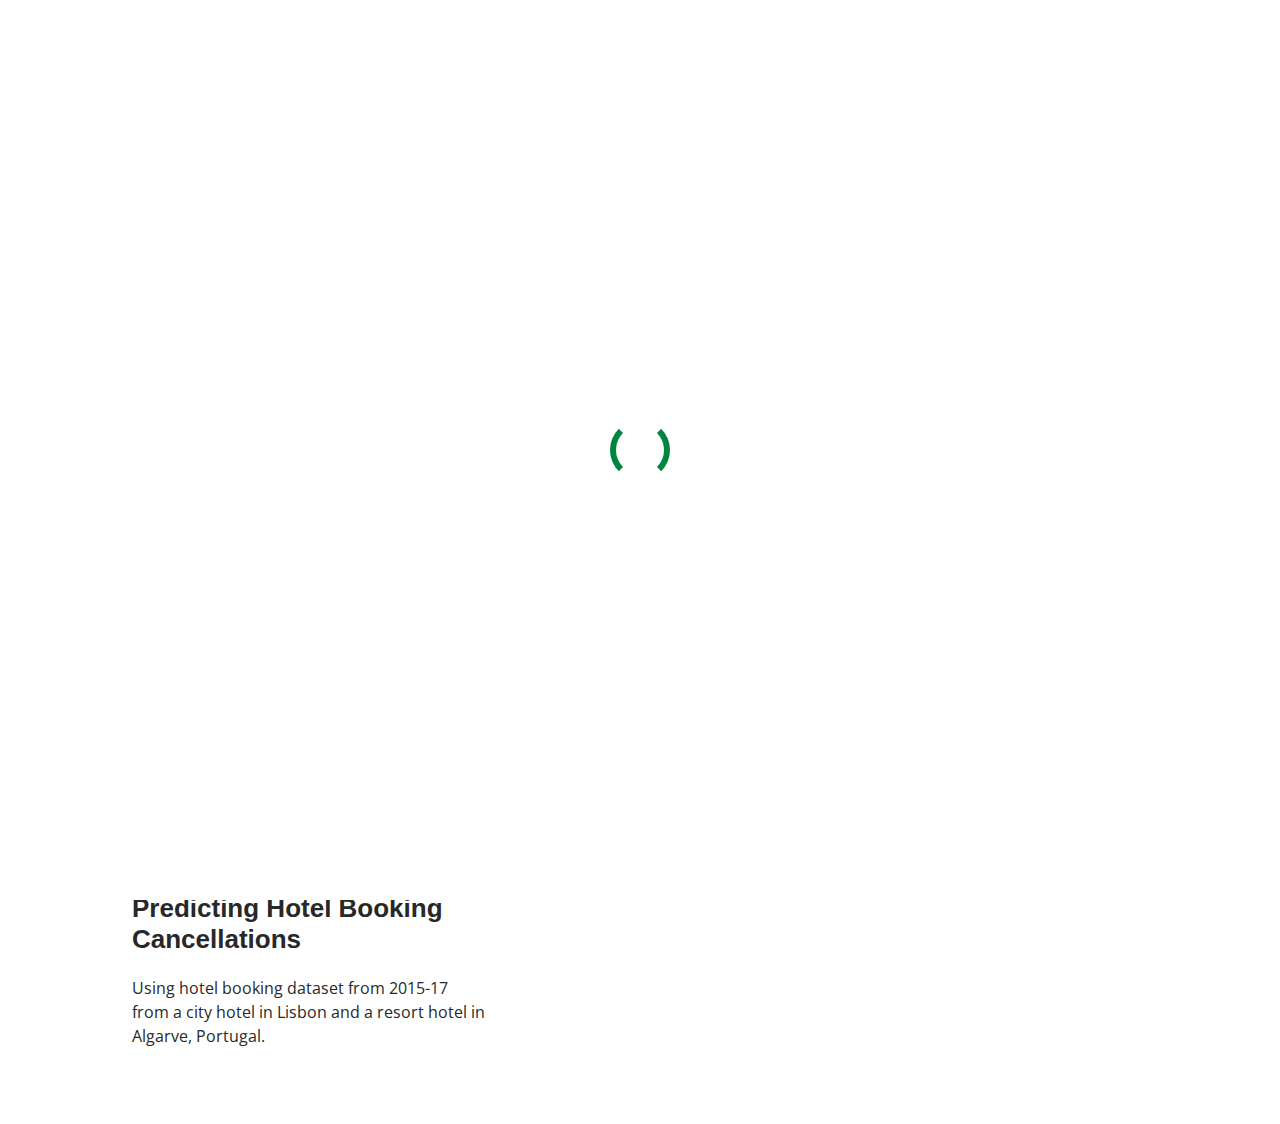
<file: portfolio-details.html>
<!DOCTYPE html>
<html lang="en">

<head>
  <meta charset="utf-8">
  <meta content="width=device-width, initial-scale=1.0" name="viewport">

  <title>Portfolio Details</title>
  <meta content="" name="description">
  <meta content="" name="keywords">

  <!-- Favicons -->
  <link href="assets/img/favicon.png" rel="icon">
  <link href="assets/img/apple-touch-icon.png" rel="apple-touch-icon">

  <!-- Google Fonts -->
  <link href="https://fonts.googleapis.com/css?family=Open+Sans:300,300i,400,400i,600,600i,700,700i|Raleway:300,300i,400,400i,500,500i,600,600i,700,700i|Poppins:300,300i,400,400i,500,500i,600,600i,700,700i" rel="stylesheet">

  <!-- Vendor CSS Files -->
  <link href="assets/vendor/aos/aos.css" rel="stylesheet">
  <link href="assets/vendor/bootstrap/css/bootstrap.min.css" rel="stylesheet">
  <link href="assets/vendor/bootstrap-icons/bootstrap-icons.css" rel="stylesheet">
  <link href="assets/vendor/boxicons/css/boxicons.min.css" rel="stylesheet">
  <link href="assets/vendor/glightbox/css/glightbox.min.css" rel="stylesheet">
  <link href="assets/vendor/swiper/swiper-bundle.min.css" rel="stylesheet">

  <!-- Template Main CSS File -->
  <link href="assets/css/style.css" rel="stylesheet">

  
</head>

<body>

  <main id="main">

    <!-- ======= Portfolio Details Section ======= -->
    <section id="portfolio-details" class="portfolio-details">
      <div class="container">

        <div class="row gy-4">

          <div class="col-lg-8">
            <div class="portfolio-details-slider swiper">
              <div class="swiper-wrapper align-items-center">

                <div class="swiper-slide">
                  <img src="assets/img/portfolio/portfolio-details-1.jpg" alt="">
                </div>

                <div class="swiper-slide">
                  <img src="assets/img/portfolio/portfolio-details-1-2.jpg" alt="">
                </div>

                <div class="swiper-slide">
                  <img src="assets/img/portfolio/portfolio-details-1-3.jpg" alt="">
                </div>

                <div class="swiper-slide">
                  <img src="assets/img/portfolio/portfolio-details-1-4.jpg" alt="">
                </div>
                
                
                <div class="swiper-slide">
                  <img src="assets/img/portfolio/portfolio-details-1-5.jpg" alt="">
                </div>
                
              </div>
              <div class="swiper-pagination"></div>
            </div>
          </div>

          <div class="col-lg-4">
            <div class="portfolio-info">
              <h3>Project information</h3>
              <ul>
                <li><strong>Category</strong>: Predictive Analytics</li>
                <li><strong>Client</strong>: Class Project</li>
                <li><strong>Project date</strong>: June 2021</li>
                <li><strong>Project URL</strong>: <a href="https://github.com/liliansigney-hall/Predictive-Modeling/blob/82c5e8323985a9a135764809212d1431716d5225/Cardano-ADA-Paper.pdf">Cardano White Paper</a></li>
              </ul>
            </div>
            <div class="portfolio-description">
              <h2>Cryptocurrency Price Prediction</h2>
              <p>
                Using the Cardano-ADA dataset from January 2021 to June 24, 2021 downloaded from coinmarketcap.com, we aimed to analyze the time series and create different models
                and ultimately choose the best model to forecast the future low price of Cardano.
              </p>
            </div>
          </div>

          <div class="col-lg-4">
            <div class="portfolio-info">
              <h3>Project information</h3>
              <ul>
                <li><strong>Category</strong>: Predictive Analytics</li>
                <li><strong>Client</strong>: Class Project</li>
                <li><strong>Project date</strong>: November 2021</li>
                <li><strong>Project URL</strong>: <a href="https://liliansigney-hall.github.io/Predictive-Modeling/">www.github.com</a></li>
              </ul>
            </div>
            <div class="portfolio-description">
              <h2>Predicting Hotel Booking Cancellations</h2>
              <p>
                Using hotel booking dataset from 2015-17 from a city hotel in Lisbon and a resort hotel in Algarve, Portugal.
            </div>
          </div>
        </div>

      </div>
    </section><!-- End Portfolio Details Section -->

  </main><!-- End #main -->

  <div id="preloader"></div>
  <a href="#" class="back-to-top d-flex align-items-center justify-content-center"><i class="bi bi-arrow-up-short"></i></a>

  <!-- Vendor JS Files -->
  <script src="assets/vendor/aos/aos.js"></script>
  <script src="assets/vendor/bootstrap/js/bootstrap.bundle.min.js"></script>
  <script src="assets/vendor/glightbox/js/glightbox.min.js"></script>
  <script src="assets/vendor/isotope-layout/isotope.pkgd.min.js"></script>
  <script src="assets/vendor/php-email-form/validate.js"></script>
  <script src="assets/vendor/purecounter/purecounter.js"></script>
  <script src="assets/vendor/swiper/swiper-bundle.min.js"></script>
  <script src="assets/vendor/typed.js/typed.min.js"></script>
  <script src="assets/vendor/waypoints/noframework.waypoints.js"></script>

  <!-- Template Main JS File -->
  <script src="assets/js/main.js"></script>

</body>

</html>
</file>
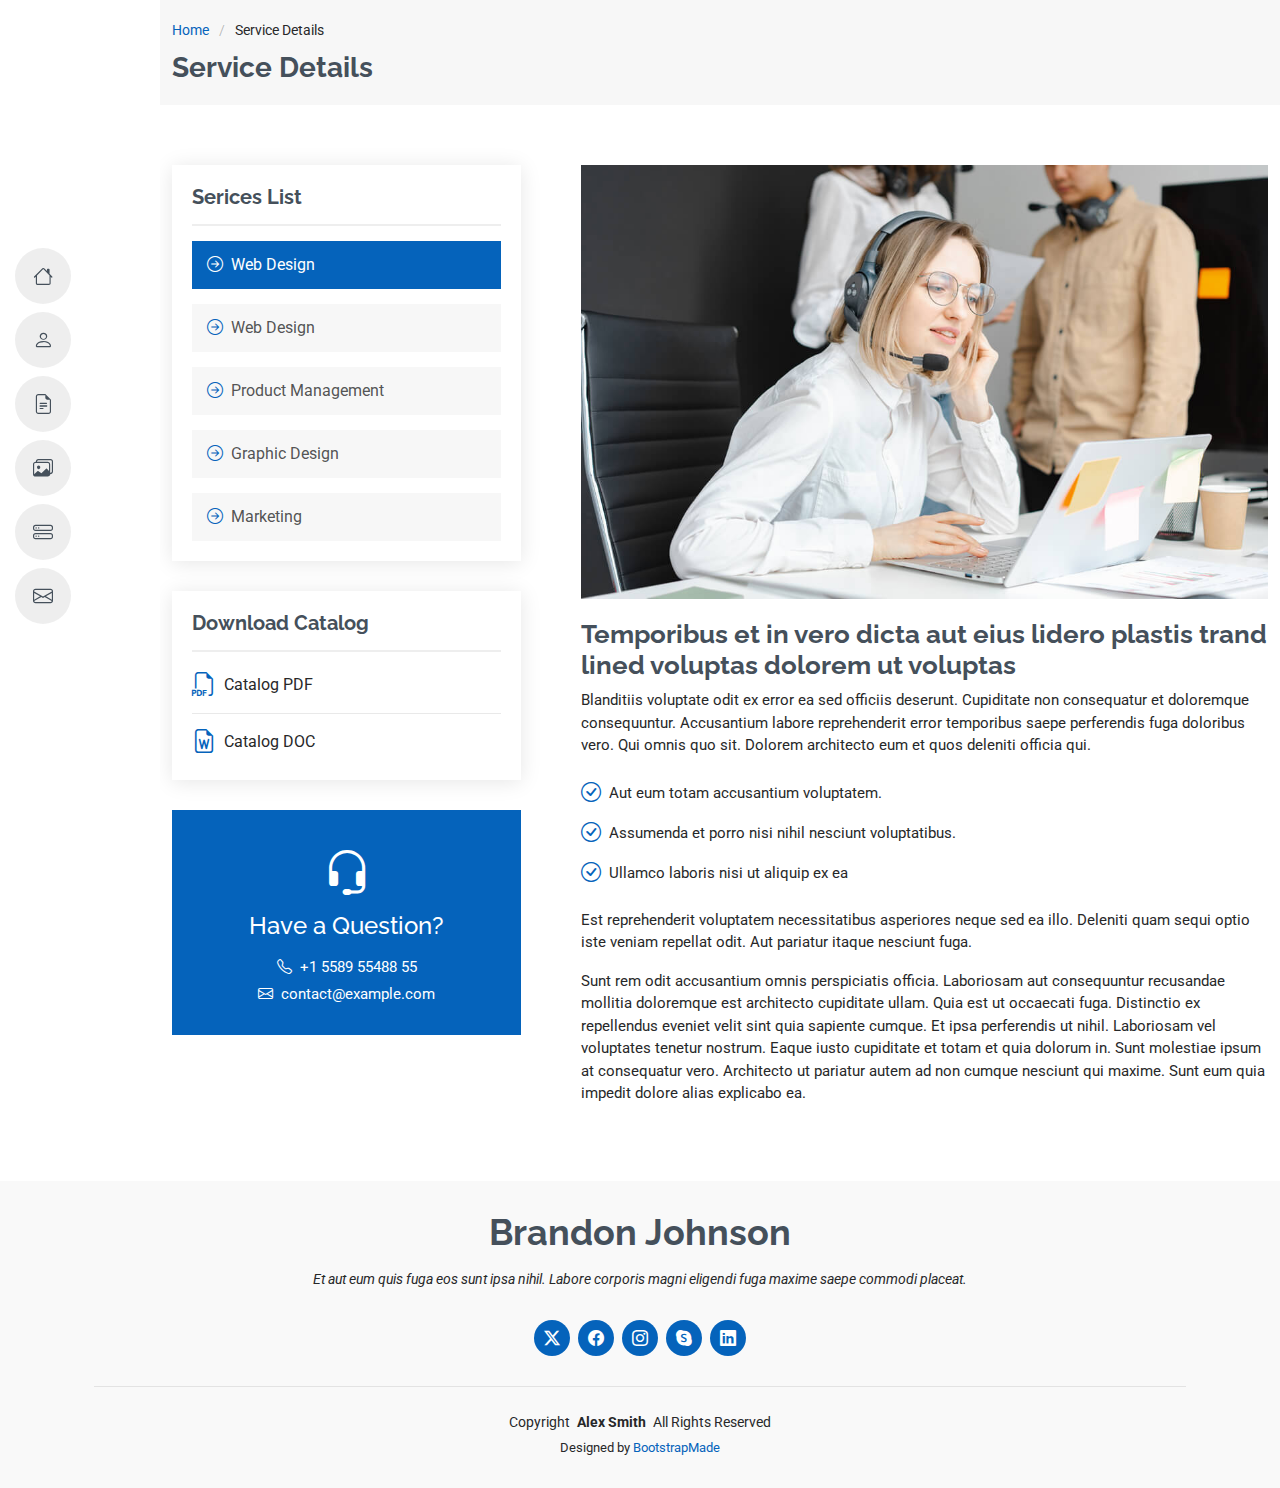
<file: service-details.html>
<!DOCTYPE html>
<html lang="en">

<head>
  <meta charset="utf-8">
  <meta content="width=device-width, initial-scale=1.0" name="viewport">
  <title>Service Details - MyResume Bootstrap Template</title>
  <meta content="" name="description">
  <meta content="" name="keywords">

  <!-- Favicons -->
  <link href="assets/img/favicon.png" rel="icon">
  <link href="assets/img/apple-touch-icon.png" rel="apple-touch-icon">

  <!-- Fonts -->
  <link href="https://fonts.googleapis.com" rel="preconnect">
  <link href="https://fonts.gstatic.com" rel="preconnect" crossorigin>
  <link href="https://fonts.googleapis.com/css2?family=Roboto:ital,wght@0,100;0,300;0,400;0,500;0,700;0,900;1,100;1,300;1,400;1,500;1,700;1,900&family=Poppins:ital,wght@0,100;0,200;0,300;0,400;0,500;0,600;0,700;0,800;0,900;1,100;1,200;1,300;1,400;1,500;1,600;1,700;1,800;1,900&family=Raleway:ital,wght@0,100;0,200;0,300;0,400;0,500;0,600;0,700;0,800;0,900;1,100;1,200;1,300;1,400;1,500;1,600;1,700;1,800;1,900&display=swap" rel="stylesheet">

  <!-- Vendor CSS Files -->
  <link href="assets/vendor/bootstrap/css/bootstrap.min.css" rel="stylesheet">
  <link href="assets/vendor/bootstrap-icons/bootstrap-icons.css" rel="stylesheet">
  <link href="assets/vendor/aos/aos.css" rel="stylesheet">
  <link href="assets/vendor/glightbox/css/glightbox.min.css" rel="stylesheet">
  <link href="assets/vendor/swiper/swiper-bundle.min.css" rel="stylesheet">

  <!-- Main CSS File -->
  <link href="assets/css/main.css" rel="stylesheet">

  <!-- =======================================================
  * Template Name: MyResume
  * Template URL: https://bootstrapmade.com/free-html-bootstrap-template-my-resume/
  * Updated: Jun 29 2024 with Bootstrap v5.3.3
  * Author: BootstrapMade.com
  * License: https://bootstrapmade.com/license/
  ======================================================== -->
</head>

<body class="service-details-page">

  <header id="header" class="header d-flex flex-column justify-content-center">

    <i class="header-toggle d-xl-none bi bi-list"></i>

    <nav id="navmenu" class="navmenu">
      <ul>
        <li><a href="#hero"><i class="bi bi-house navicon"></i><span>Home</span></a></li>
        <li><a href="#about"><i class="bi bi-person navicon"></i><span>About</span></a></li>
        <li><a href="#resume"><i class="bi bi-file-earmark-text navicon"></i><span>Resume</span></a></li>
        <li><a href="#portfolio"><i class="bi bi-images navicon"></i><span>Portfolio</span></a></li>
        <li><a href="#services"><i class="bi bi-hdd-stack navicon"></i><span>Services</span></a></li>
        <li><a href="#contact"><i class="bi bi-envelope navicon"></i><span>Contact</span></a></li>
      </ul>
    </nav>

  </header>

  <main class="main">

    <!-- Page Title -->
    <div class="page-title" data-aos="fade">
      <div class="container">
        <nav class="breadcrumbs">
          <ol>
            <li><a href="index.html">Home</a></li>
            <li class="current">Service Details</li>
          </ol>
        </nav>
        <h1>Service Details</h1>
      </div>
    </div><!-- End Page Title -->

    <!-- Service Details Section -->
    <section id="service-details" class="service-details section">

      <div class="container">

        <div class="row gy-5">

          <div class="col-lg-4" data-aos="fade-up" data-aos-delay="100">

            <div class="service-box">
              <h4>Serices List</h4>
              <div class="services-list">
                <a href="#" class="active"><i class="bi bi-arrow-right-circle"></i><span>Web Design</span></a>
                <a href="#"><i class="bi bi-arrow-right-circle"></i><span>Web Design</span></a>
                <a href="#"><i class="bi bi-arrow-right-circle"></i><span>Product Management</span></a>
                <a href="#"><i class="bi bi-arrow-right-circle"></i><span>Graphic Design</span></a>
                <a href="#"><i class="bi bi-arrow-right-circle"></i><span>Marketing</span></a>
              </div>
            </div><!-- End Services List -->

            <div class="service-box">
              <h4>Download Catalog</h4>
              <div class="download-catalog">
                <a href="#"><i class="bi bi-filetype-pdf"></i><span>Catalog PDF</span></a>
                <a href="#"><i class="bi bi-file-earmark-word"></i><span>Catalog DOC</span></a>
              </div>
            </div><!-- End Services List -->

            <div class="help-box d-flex flex-column justify-content-center align-items-center">
              <i class="bi bi-headset help-icon"></i>
              <h4>Have a Question?</h4>
              <p class="d-flex align-items-center mt-2 mb-0"><i class="bi bi-telephone me-2"></i> <span>+1 5589 55488 55</span></p>
              <p class="d-flex align-items-center mt-1 mb-0"><i class="bi bi-envelope me-2"></i> <a href="mailto:contact@example.com">contact@example.com</a></p>
            </div>

          </div>

          <div class="col-lg-8 ps-lg-5" data-aos="fade-up" data-aos-delay="200">
            <img src="assets/img/services.jpg" alt="" class="img-fluid services-img">
            <h3>Temporibus et in vero dicta aut eius lidero plastis trand lined voluptas dolorem ut voluptas</h3>
            <p>
              Blanditiis voluptate odit ex error ea sed officiis deserunt. Cupiditate non consequatur et doloremque consequuntur. Accusantium labore reprehenderit error temporibus saepe perferendis fuga doloribus vero. Qui omnis quo sit. Dolorem architecto eum et quos deleniti officia qui.
            </p>
            <ul>
              <li><i class="bi bi-check-circle"></i> <span>Aut eum totam accusantium voluptatem.</span></li>
              <li><i class="bi bi-check-circle"></i> <span>Assumenda et porro nisi nihil nesciunt voluptatibus.</span></li>
              <li><i class="bi bi-check-circle"></i> <span>Ullamco laboris nisi ut aliquip ex ea</span></li>
            </ul>
            <p>
              Est reprehenderit voluptatem necessitatibus asperiores neque sed ea illo. Deleniti quam sequi optio iste veniam repellat odit. Aut pariatur itaque nesciunt fuga.
            </p>
            <p>
              Sunt rem odit accusantium omnis perspiciatis officia. Laboriosam aut consequuntur recusandae mollitia doloremque est architecto cupiditate ullam. Quia est ut occaecati fuga. Distinctio ex repellendus eveniet velit sint quia sapiente cumque. Et ipsa perferendis ut nihil. Laboriosam vel voluptates tenetur nostrum. Eaque iusto cupiditate et totam et quia dolorum in. Sunt molestiae ipsum at consequatur vero. Architecto ut pariatur autem ad non cumque nesciunt qui maxime. Sunt eum quia impedit dolore alias explicabo ea.
            </p>
          </div>

        </div>

      </div>

    </section><!-- /Service Details Section -->

  </main>

  <footer id="footer" class="footer position-relative light-background">
    <div class="container">
      <h3 class="sitename">Brandon Johnson</h3>
      <p>Et aut eum quis fuga eos sunt ipsa nihil. Labore corporis magni eligendi fuga maxime saepe commodi placeat.</p>
      <div class="social-links d-flex justify-content-center">
        <a href=""><i class="bi bi-twitter-x"></i></a>
        <a href=""><i class="bi bi-facebook"></i></a>
        <a href=""><i class="bi bi-instagram"></i></a>
        <a href=""><i class="bi bi-skype"></i></a>
        <a href=""><i class="bi bi-linkedin"></i></a>
      </div>
      <div class="container">
        <div class="copyright">
          <span>Copyright</span> <strong class="px-1 sitename">Alex Smith</strong> <span>All Rights Reserved</span>
        </div>
        <div class="credits">
          <!-- All the links in the footer should remain intact. -->
          <!-- You can delete the links only if you've purchased the pro version. -->
          <!-- Licensing information: https://bootstrapmade.com/license/ -->
          <!-- Purchase the pro version with working PHP/AJAX contact form: [buy-url] -->
          Designed by <a href="https://bootstrapmade.com/">BootstrapMade</a>
        </div>
      </div>
    </div>
  </footer>

  <!-- Scroll Top -->
  <a href="#" id="scroll-top" class="scroll-top d-flex align-items-center justify-content-center"><i class="bi bi-arrow-up-short"></i></a>

  <!-- Preloader -->
  <div id="preloader"></div>

  <!-- Vendor JS Files -->
  <script src="assets/vendor/bootstrap/js/bootstrap.bundle.min.js"></script>
  <script src="assets/vendor/php-email-form/validate.js"></script>
  <script src="assets/vendor/aos/aos.js"></script>
  <script src="assets/vendor/typed.js/typed.umd.js"></script>
  <script src="assets/vendor/purecounter/purecounter_vanilla.js"></script>
  <script src="assets/vendor/waypoints/noframework.waypoints.js"></script>
  <script src="assets/vendor/glightbox/js/glightbox.min.js"></script>
  <script src="assets/vendor/imagesloaded/imagesloaded.pkgd.min.js"></script>
  <script src="assets/vendor/isotope-layout/isotope.pkgd.min.js"></script>
  <script src="assets/vendor/swiper/swiper-bundle.min.js"></script>

  <!-- Main JS File -->
  <script src="assets/js/main.js"></script>

</body>

</html>
</file>
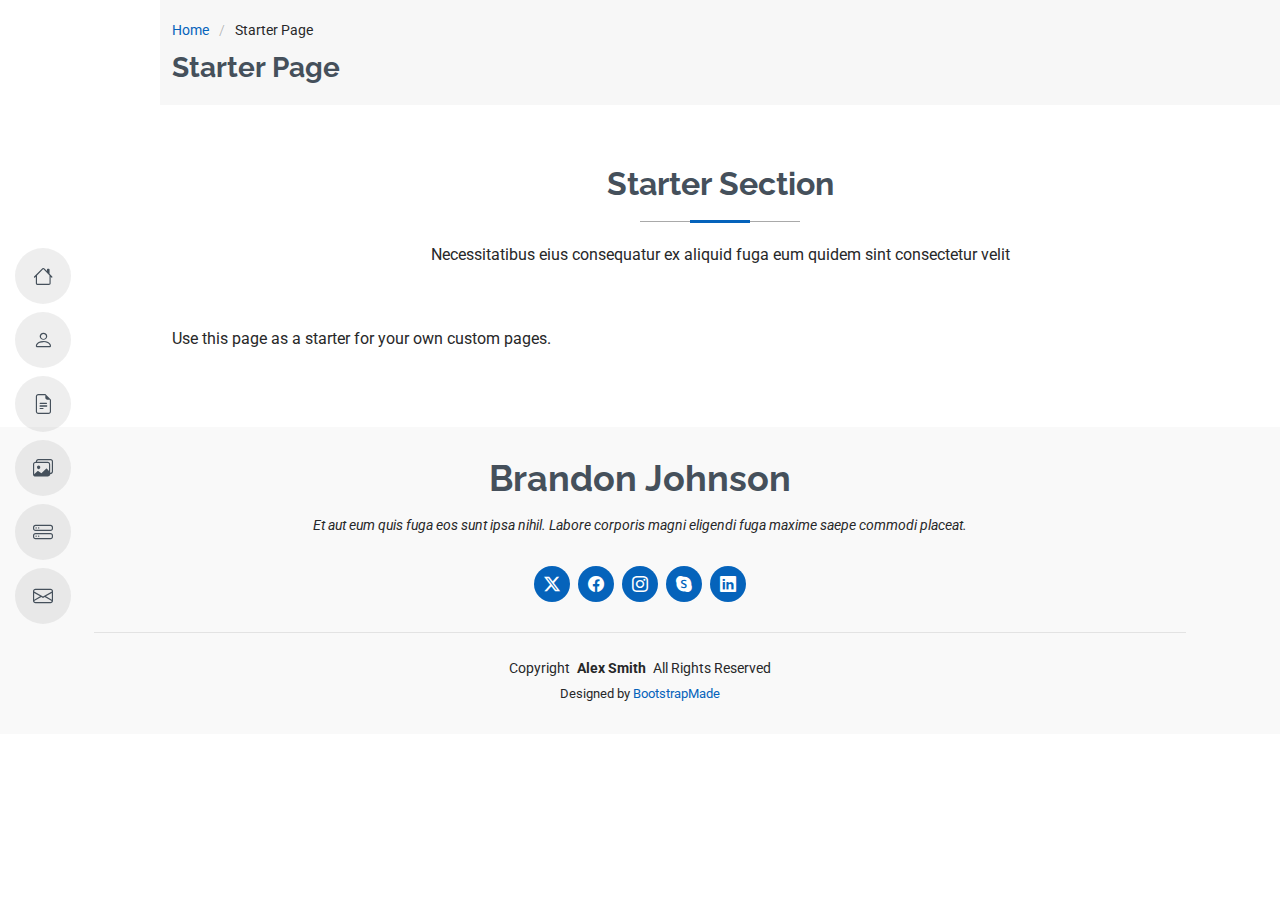
<file: starter-page.html>
<!DOCTYPE html>
<html lang="en">

<head>
  <meta charset="utf-8">
  <meta content="width=device-width, initial-scale=1.0" name="viewport">
  <title>Starter Page - MyResume Bootstrap Template</title>
  <meta content="" name="description">
  <meta content="" name="keywords">

  <!-- Favicons -->
  <link href="assets/img/favicon.png" rel="icon">
  <link href="assets/img/apple-touch-icon.png" rel="apple-touch-icon">

  <!-- Fonts -->
  <link href="https://fonts.googleapis.com" rel="preconnect">
  <link href="https://fonts.gstatic.com" rel="preconnect" crossorigin>
  <link href="https://fonts.googleapis.com/css2?family=Roboto:ital,wght@0,100;0,300;0,400;0,500;0,700;0,900;1,100;1,300;1,400;1,500;1,700;1,900&family=Poppins:ital,wght@0,100;0,200;0,300;0,400;0,500;0,600;0,700;0,800;0,900;1,100;1,200;1,300;1,400;1,500;1,600;1,700;1,800;1,900&family=Raleway:ital,wght@0,100;0,200;0,300;0,400;0,500;0,600;0,700;0,800;0,900;1,100;1,200;1,300;1,400;1,500;1,600;1,700;1,800;1,900&display=swap" rel="stylesheet">

  <!-- Vendor CSS Files -->
  <link href="assets/vendor/bootstrap/css/bootstrap.min.css" rel="stylesheet">
  <link href="assets/vendor/bootstrap-icons/bootstrap-icons.css" rel="stylesheet">
  <link href="assets/vendor/aos/aos.css" rel="stylesheet">
  <link href="assets/vendor/glightbox/css/glightbox.min.css" rel="stylesheet">
  <link href="assets/vendor/swiper/swiper-bundle.min.css" rel="stylesheet">

  <!-- Main CSS File -->
  <link href="assets/css/main.css" rel="stylesheet">

  <!-- =======================================================
  * Template Name: MyResume
  * Template URL: https://bootstrapmade.com/free-html-bootstrap-template-my-resume/
  * Updated: Jun 29 2024 with Bootstrap v5.3.3
  * Author: BootstrapMade.com
  * License: https://bootstrapmade.com/license/
  ======================================================== -->
</head>

<body class="starter-page-page">

  <header id="header" class="header d-flex flex-column justify-content-center">

    <i class="header-toggle d-xl-none bi bi-list"></i>

    <nav id="navmenu" class="navmenu">
      <ul>
        <li><a href="#hero"><i class="bi bi-house navicon"></i><span>Home</span></a></li>
        <li><a href="#about"><i class="bi bi-person navicon"></i><span>About</span></a></li>
        <li><a href="#resume"><i class="bi bi-file-earmark-text navicon"></i><span>Resume</span></a></li>
        <li><a href="#portfolio"><i class="bi bi-images navicon"></i><span>Portfolio</span></a></li>
        <li><a href="#services"><i class="bi bi-hdd-stack navicon"></i><span>Services</span></a></li>
        <li><a href="#contact"><i class="bi bi-envelope navicon"></i><span>Contact</span></a></li>
      </ul>
    </nav>

  </header>

  <main class="main">

    <!-- Page Title -->
    <div class="page-title" data-aos="fade">
      <div class="container">
        <nav class="breadcrumbs">
          <ol>
            <li><a href="index.html">Home</a></li>
            <li class="current">Starter Page</li>
          </ol>
        </nav>
        <h1>Starter Page</h1>
      </div>
    </div><!-- End Page Title -->

    <!-- Starter Section Section -->
    <section id="starter-section" class="starter-section section">

      <!-- Section Title -->
      <div class="container section-title" data-aos="fade-up">
        <h2>Starter Section</h2>
        <p>Necessitatibus eius consequatur ex aliquid fuga eum quidem sint consectetur velit</p>
      </div><!-- End Section Title -->

      <div class="container" data-aos="fade-up">
        <p>Use this page as a starter for your own custom pages.</p>
      </div>

    </section><!-- /Starter Section Section -->

  </main>

  <footer id="footer" class="footer position-relative light-background">
    <div class="container">
      <h3 class="sitename">Brandon Johnson</h3>
      <p>Et aut eum quis fuga eos sunt ipsa nihil. Labore corporis magni eligendi fuga maxime saepe commodi placeat.</p>
      <div class="social-links d-flex justify-content-center">
        <a href=""><i class="bi bi-twitter-x"></i></a>
        <a href=""><i class="bi bi-facebook"></i></a>
        <a href=""><i class="bi bi-instagram"></i></a>
        <a href=""><i class="bi bi-skype"></i></a>
        <a href=""><i class="bi bi-linkedin"></i></a>
      </div>
      <div class="container">
        <div class="copyright">
          <span>Copyright</span> <strong class="px-1 sitename">Alex Smith</strong> <span>All Rights Reserved</span>
        </div>
        <div class="credits">
          <!-- All the links in the footer should remain intact. -->
          <!-- You can delete the links only if you've purchased the pro version. -->
          <!-- Licensing information: https://bootstrapmade.com/license/ -->
          <!-- Purchase the pro version with working PHP/AJAX contact form: [buy-url] -->
          Designed by <a href="https://bootstrapmade.com/">BootstrapMade</a>
        </div>
      </div>
    </div>
  </footer>

  <!-- Scroll Top -->
  <a href="#" id="scroll-top" class="scroll-top d-flex align-items-center justify-content-center"><i class="bi bi-arrow-up-short"></i></a>

  <!-- Preloader -->
  <div id="preloader"></div>

  <!-- Vendor JS Files -->
  <script src="assets/vendor/bootstrap/js/bootstrap.bundle.min.js"></script>
  <script src="assets/vendor/php-email-form/validate.js"></script>
  <script src="assets/vendor/aos/aos.js"></script>
  <script src="assets/vendor/typed.js/typed.umd.js"></script>
  <script src="assets/vendor/purecounter/purecounter_vanilla.js"></script>
  <script src="assets/vendor/waypoints/noframework.waypoints.js"></script>
  <script src="assets/vendor/glightbox/js/glightbox.min.js"></script>
  <script src="assets/vendor/imagesloaded/imagesloaded.pkgd.min.js"></script>
  <script src="assets/vendor/isotope-layout/isotope.pkgd.min.js"></script>
  <script src="assets/vendor/swiper/swiper-bundle.min.js"></script>

  <!-- Main JS File -->
  <script src="assets/js/main.js"></script>

</body>

</html>
</file>
<file: assets/css/main.css>
/**
* Template Name: MyResume
* Template URL: https://bootstrapmade.com/free-html-bootstrap-template-my-resume/
* Updated: Jun 29 2024 with Bootstrap v5.3.3
* Author: BootstrapMade.com
* License: https://bootstrapmade.com/license/
*/

/*--------------------------------------------------------------
# Font & Color Variables
# Help: https://bootstrapmade.com/color-system/
--------------------------------------------------------------*/
/* Fonts */
:root {
  --default-font: "Roboto",  system-ui, -apple-system, "Segoe UI", Roboto, "Helvetica Neue", Arial, "Noto Sans", "Liberation Sans", sans-serif, "Apple Color Emoji", "Segoe UI Emoji", "Segoe UI Symbol", "Noto Color Emoji";
  --heading-font: "Raleway",  sans-serif;
  --nav-font: "Poppins",  sans-serif;
}

/* Global Colors - The following color variables are used throughout the website. Updating them here will change the color scheme of the entire website */
:root { 
  --background-color: #ffffff; /* Background color for the entire website, including individual sections */
  --default-color: #272829; /* Default color used for the majority of the text content across the entire website */
  --heading-color: #45505b; /* Color for headings, subheadings and title throughout the website */
  --accent-color: #0563bb; /* Accent color that represents your brand on the website. It's used for buttons, links, and other elements that need to stand out */
  --surface-color: #ffffff; /* The surface color is used as a background of boxed elements within sections, such as cards, icon boxes, or other elements that require a visual separation from the global background. */
  --contrast-color: #ffffff; /* Contrast color for text, ensuring readability against backgrounds of accent, heading, or default colors. */
}

/* Nav Menu Colors - The following color variables are used specifically for the navigation menu. They are separate from the global colors to allow for more customization options */
:root {
  --nav-color: #45505b;  /* The default color of the main navmenu links */
  --nav-hover-color: #0563bb; /* Applied to main navmenu links when they are hovered over or active */
  --nav-mobile-background-color: #ffffff; /* Used as the background color for mobile navigation menu */
  --nav-dropdown-background-color: #ffffff; /* Used as the background color for dropdown items that appear when hovering over primary navigation items */
  --nav-dropdown-color: #212529; /* Used for navigation links of the dropdown items in the navigation menu. */
  --nav-dropdown-hover-color: #0563bb; /* Similar to --nav-hover-color, this color is applied to dropdown navigation links when they are hovered over. */
}

/* Color Presets - These classes override global colors when applied to any section or element, providing reuse of the sam color scheme. */

.light-background {
  --background-color: #f9f9f9;
  --surface-color: #ffffff;
}

.dark-background {
  --background-color: #060606;
  --default-color: #ffffff;
  --heading-color: #ffffff;
  --surface-color: #252525;
  --contrast-color: #ffffff;
}

/* Smooth scroll */
:root {
  scroll-behavior: smooth;
}

/*--------------------------------------------------------------
# General Styling & Shared Classes
--------------------------------------------------------------*/
body {
  color: var(--default-color);
  background-color: var(--background-color);
  font-family: var(--default-font);
}

a {
  color: var(--accent-color);
  text-decoration: none;
  transition: 0.3s;
}

a:hover {
  color: color-mix(in srgb, var(--accent-color), transparent 25%);
  text-decoration: none;
}

h1,
h2,
h3,
h4,
h5,
h6 {
  color: var(--heading-color);
  font-family: var(--heading-font);
}

/* PHP Email Form Messages
------------------------------*/
.php-email-form .error-message {
  display: none;
  background: #df1529;
  color: #ffffff;
  text-align: left;
  padding: 15px;
  margin-bottom: 24px;
  font-weight: 600;
}

.php-email-form .sent-message {
  display: none;
  color: #ffffff;
  background: #059652;
  text-align: center;
  padding: 15px;
  margin-bottom: 24px;
  font-weight: 600;
}

.php-email-form .loading {
  display: none;
  background: var(--surface-color);
  text-align: center;
  padding: 15px;
  margin-bottom: 24px;
}

.php-email-form .loading:before {
  content: "";
  display: inline-block;
  border-radius: 50%;
  width: 24px;
  height: 24px;
  margin: 0 10px -6px 0;
  border: 3px solid var(--accent-color);
  border-top-color: var(--surface-color);
  animation: php-email-form-loading 1s linear infinite;
}

@keyframes php-email-form-loading {
  0% {
    transform: rotate(0deg);
  }

  100% {
    transform: rotate(360deg);
  }
}

/*--------------------------------------------------------------
# Global Header
--------------------------------------------------------------*/
.header {
  color: var(--default-color);
  position: fixed;
  top: 0;
  left: 0;
  bottom: 0;
  padding: 0 15px;
  transition: all ease-in-out 0.3s;
  overflow-y: auto;
  z-index: 997;
  min-width: 200px;
}

@media (max-width: 1199px) {
  .header {
    background-color: var(--background-color);
    border-right: 1px solid color-mix(in srgb, var(--default-color), transparent 90%);
    width: 300px;
    left: -100%;
  }
}

@media (min-width: 1200px) and (max-width: 1600px) {
  .header~main {
    margin-left: 160px;
  }

  .header~main .hero {
    margin-left: -160px;
    width: 100vw;
  }
}

.header.header-show {
  left: 0;
}

.header .header-toggle {
  color: var(--contrast-color);
  background-color: var(--accent-color);
  font-size: 22px;
  display: flex;
  align-items: center;
  justify-content: center;
  width: 40px;
  height: 40px;
  border-radius: 50%;
  cursor: pointer;
  position: fixed;
  top: 15px;
  right: 15px;
  z-index: 9999;
  transition: background-color 0.3s;
}

.header .header-toggle:hover {
  color: var(--contrast-color);
  background-color: color-mix(in srgb, var(--accent-color) 90%, white 15%);
}

/*--------------------------------------------------------------
# Navigation Menu
--------------------------------------------------------------*/
.navmenu {
  padding: 0;
  z-index: 9997;
}

.navmenu ul {
  list-style: none;
  padding: 0 0 20px 0;
  margin: 0;
  width: 140px;
}

.navmenu a,
.navmenu a:focus {
  color: var(--nav-color);
  font-family: var(--nav-font);
  display: flex;
  align-items: center;
  padding: 10px 18px;
  margin-bottom: 8px;
  font-size: 15px;
  border-radius: 50px;
  background: color-mix(in srgb, var(--default-color), transparent 92%);
  height: 56px;
  width: 100%;
  overflow: hidden;
  transition: 0.3s;
}

.navmenu a i,
.navmenu a:focus i {
  font-size: 20px;
}

.navmenu a span,
.navmenu a:focus span {
  padding: 0 5px 0 7px;
}

@media (min-width: 992px) {

  .navmenu a,
  .navmenu a:focus {
    max-width: 56px;
  }

  .navmenu a span,
  .navmenu a:focus span {
    display: none;
  }
}

.navmenu a:hover,
.navmenu .active,
.navmenu .active:focus,
.navmenu li:hover>a {
  color: var(--contrast-color);
  background: var(--nav-hover-color);
}

.navmenu a:hover,
.navmenu li:hover>a {
  max-width: 100%;
  color: var(--contrast-color);
}

.navmenu a:hover span,
.navmenu li:hover>a span {
  display: block;
}

/*--------------------------------------------------------------
# Global Footer
--------------------------------------------------------------*/
.footer {
  color: var(--default-color);
  background-color: var(--background-color);
  font-size: 14px;
  text-align: center;
  padding: 30px 0;
  position: relative;
}

.footer h3 {
  font-size: 36px;
  font-weight: 700;
  position: relative;
  padding: 0;
  margin: 0 0 15px 0;
}

.footer p {
  font-size: 15;
  font-style: italic;
  padding: 0;
  margin: 0 0 30px 0;
}

.footer .social-links {
  margin: 0 0 30px 0;
}

.footer .social-links a {
  font-size: 16px;
  display: flex;
  align-items: center;
  justify-content: center;
  background: var(--accent-color);
  color: var(--contrast-color);
  line-height: 1;
  margin: 0 4px;
  border-radius: 50%;
  text-align: center;
  width: 36px;
  height: 36px;
  transition: 0.3s;
}

.footer .social-links a:hover {
  background: color-mix(in srgb, var(--accent-color), transparent 20%);
  text-decoration: none;
}

.footer .copyright {
  padding-top: 25px;
  border-top: 1px solid color-mix(in srgb, var(--default-color), transparent 90%);
}

.footer .credits {
  font-size: 13px;
  padding-top: 5px;
}

/*--------------------------------------------------------------
# Preloader
--------------------------------------------------------------*/
#preloader {
  position: fixed;
  inset: 0;
  z-index: 999999;
  overflow: hidden;
  background: var(--background-color);
  transition: all 0.6s ease-out;
}

#preloader:before {
  content: "";
  position: fixed;
  top: calc(50% - 30px);
  left: calc(50% - 30px);
  border: 6px solid #ffffff;
  border-color: var(--accent-color) transparent var(--accent-color) transparent;
  border-radius: 50%;
  width: 60px;
  height: 60px;
  animation: animate-preloader 1.5s linear infinite;
}

@keyframes animate-preloader {
  0% {
    transform: rotate(0deg);
  }

  100% {
    transform: rotate(360deg);
  }
}

/*--------------------------------------------------------------
# Scroll Top Button
--------------------------------------------------------------*/
.scroll-top {
  position: fixed;
  visibility: hidden;
  opacity: 0;
  right: 15px;
  bottom: -15px;
  z-index: 99999;
  background-color: var(--accent-color);
  width: 44px;
  height: 44px;
  border-radius: 50px;
  transition: all 0.4s;
}

.scroll-top i {
  font-size: 24px;
  color: var(--contrast-color);
  line-height: 0;
}

.scroll-top:hover {
  background-color: color-mix(in srgb, var(--accent-color), transparent 20%);
  color: var(--contrast-color);
}

.scroll-top.active {
  visibility: visible;
  opacity: 1;
  bottom: 15px;
}

/*--------------------------------------------------------------
# Disable aos animation delay on mobile devices
--------------------------------------------------------------*/
@media screen and (max-width: 768px) {
  [data-aos-delay] {
    transition-delay: 0 !important;
  }
}

/*--------------------------------------------------------------
# Global Page Titles & Breadcrumbs
--------------------------------------------------------------*/
.page-title {
  --background-color: color-mix(in srgb, var(--default-color), transparent 96%);
  color: var(--default-color);
  background-color: var(--background-color);
  padding: 20px 0;
  position: relative;
}

.page-title h1 {
  font-size: 28px;
  font-weight: 700;
  margin: 0;
}

.page-title .breadcrumbs ol {
  display: flex;
  flex-wrap: wrap;
  list-style: none;
  padding: 0 0 10px 0;
  margin: 0;
  font-size: 14px;
  font-weight: 400;
}

.page-title .breadcrumbs ol li+li {
  padding-left: 10px;
}

.page-title .breadcrumbs ol li+li::before {
  content: "/";
  display: inline-block;
  padding-right: 10px;
  color: color-mix(in srgb, var(--default-color), transparent 70%);
}

/*--------------------------------------------------------------
# Global Sections
--------------------------------------------------------------*/
section,
.section {
  color: var(--default-color);
  background-color: var(--background-color);
  padding: 60px 0;
  overflow: clip;
}

/*--------------------------------------------------------------
# Global Section Titles
--------------------------------------------------------------*/
.section-title {
  text-align: center;
  padding-bottom: 60px;
  position: relative;
}

.section-title h2 {
  font-size: 32px;
  font-weight: 700;
  margin-bottom: 20px;
  padding-bottom: 20px;
  position: relative;
}

.section-title h2:before {
  content: "";
  position: absolute;
  display: block;
  width: 160px;
  height: 1px;
  background: color-mix(in srgb, var(--default-color), transparent 60%);
  left: 0;
  right: 0;
  bottom: 1px;
  margin: auto;
}

.section-title h2::after {
  content: "";
  position: absolute;
  display: block;
  width: 60px;
  height: 3px;
  background: var(--accent-color);
  left: 0;
  right: 0;
  bottom: 0;
  margin: auto;
}

.section-title p {
  margin-bottom: 0;
}

/*--------------------------------------------------------------
# Hero Section
--------------------------------------------------------------*/
.hero {
  width: 100%;
  min-height: 100vh;
  position: relative;
  padding: 80px 0;
  display: flex;
  align-items: center;
  justify-content: center;
}

.hero img {
  position: absolute;
  inset: 0;
  display: block;
  width: 100%;
  height: 100%;
  object-fit: cover;
  z-index: 1;
}

.hero:before {
  content: "";
  background: color-mix(in srgb, var(--background-color), transparent 30%);
  position: absolute;
  inset: 0;
  z-index: 2;
}

.hero .container {
  position: relative;
  z-index: 3;
}

.hero h2 {
  margin: 0;
  font-size: 64px;
  font-weight: 700;
}

.hero p {
  margin: 5px 0 0 0;
  font-size: 26px;
}

.hero p span {
  letter-spacing: 1px;
  border-bottom: 2px solid var(--accent-color);
}

.hero .social-links {
  margin-top: 25px;
}

.hero .social-links a {
  font-size: 20px;
  display: inline-block;
  color: color-mix(in srgb, var(--default-color), transparent 30%);
  line-height: 1;
  margin-right: 20px;
  transition: 0.3s;
}

.hero .social-links a:hover {
  color: var(--accent-color);
}

@media (max-width: 768px) {
  .hero h2 {
    font-size: 32px;
  }

  .hero p {
    font-size: 20px;
  }
}

/*--------------------------------------------------------------
# About Section
--------------------------------------------------------------*/
.about .content h2 {
  font-weight: 700;
  font-size: 24px;
}

.about .content ul {
  list-style: none;
  padding: 0;
}

.about .content ul li {
  margin-bottom: 20px;
  display: flex;
  align-items: center;
}

.about .content ul strong {
  margin-right: 10px;
}

.about .content ul i {
  font-size: 16px;
  margin-right: 5px;
  color: var(--accent-color);
  line-height: 0;
}

/*--------------------------------------------------------------
# Stats Section
--------------------------------------------------------------*/
.stats i {
  background-color: var(--accent-color);
  color: var(--contrast-color);
  width: 54px;
  height: 54px;
  font-size: 24px;
  border-radius: 50px;
  display: inline-flex;
  align-items: center;
  justify-content: center;
  position: relative;
  z-index: 1;
}

.stats .stats-item {
  margin-top: 10px;
  width: 100%;
  position: relative;
  text-align: center;
  z-index: 0;
}

.stats .stats-item span {
  font-size: 36px;
  display: block;
  font-weight: 700;
  color: color-mix(in srgb, var(--default-color), transparent 20%);
}

.stats .stats-item p {
  padding: 0;
  margin: 0;
  color: color-mix(in srgb, var(--default-color), transparent 50%);
  font-size: 16px;
}

/*--------------------------------------------------------------
# Skills Section
--------------------------------------------------------------*/
.skills .progress {
  height: 60px;
  display: block;
  background: none;
  border-radius: 0;
}

.skills .progress .skill {
  color: var(--heading-color);
  padding: 0;
  margin: 0 0 6px 0;
  text-transform: uppercase;
  display: block;
  font-weight: 600;
  font-family: var(--heading-font);
}

.skills .progress .skill .val {
  float: right;
  font-style: normal;
}

.skills .progress-bar-wrap {
  background: color-mix(in srgb, var(--default-color), transparent 90%);
  height: 10px;
}

.skills .progress-bar {
  width: 1px;
  height: 10px;
  transition: 0.9s;
  background-color: var(--accent-color);
}

/*--------------------------------------------------------------
# Resume Section
--------------------------------------------------------------*/
.resume .resume-title {
  color: var(--heading-color);
  font-size: 26px;
  font-weight: 700;
  margin-top: 20px;
  margin-bottom: 20px;
}

.resume .resume-item {
  padding: 0 0 20px 20px;
  margin-top: -2px;
  border-left: 2px solid var(--accent-color);
  position: relative;
}

.resume .resume-item h4 {
  line-height: 18px;
  font-size: 18px;
  font-weight: 600;
  text-transform: uppercase;
  color: color-mix(in srgb, var(--default-color), transparent 20%);
  margin-bottom: 10px;
}

.resume .resume-item h5 {
  font-size: 16px;
  padding: 5px 15px;
  display: inline-block;
  font-weight: 600;
  margin-bottom: 10px;
}

.resume .resume-item ul {
  padding-left: 20px;
}

.resume .resume-item ul li {
  padding-bottom: 10px;
}

.resume .resume-item:last-child {
  padding-bottom: 0;
}

.resume .resume-item::before {
  content: "";
  position: absolute;
  width: 16px;
  height: 16px;
  border-radius: 50px;
  left: -9px;
  top: 0;
  background: var(--background-color);
  border: 2px solid var(--accent-color);
}

/*--------------------------------------------------------------
# Portfolio Section
--------------------------------------------------------------*/
.portfolio .portfolio-filters {
  padding: 0;
  margin: 0 auto 20px auto;
  list-style: none;
  text-align: center;
}

.portfolio .portfolio-filters li {
  cursor: pointer;
  display: inline-block;
  padding: 8px 20px 10px 20px;
  margin: 0;
  font-size: 15px;
  font-weight: 500;
  line-height: 1;
  margin-bottom: 5px;
  border-radius: 50px;
  transition: all 0.3s ease-in-out;
  font-family: var(--heading-font);
}

.portfolio .portfolio-filters li:hover,
.portfolio .portfolio-filters li.filter-active {
  color: var(--contrast-color);
  background-color: var(--accent-color);
}

.portfolio .portfolio-filters li:first-child {
  margin-left: 0;
}

.portfolio .portfolio-filters li:last-child {
  margin-right: 0;
}

@media (max-width: 575px) {
  .portfolio .portfolio-filters li {
    font-size: 14px;
    margin: 0 0 10px 0;
  }
}

.portfolio .portfolio-item {
  position: relative;
  overflow: hidden;
}

.portfolio .portfolio-item .portfolio-info {
  opacity: 0;
  position: absolute;
  left: 12px;
  right: 12px;
  bottom: -100%;
  z-index: 3;
  transition: all ease-in-out 0.5s;
  background: color-mix(in srgb, var(--background-color), transparent 10%);
  padding: 15px;
}

.portfolio .portfolio-item .portfolio-info h4 {
  font-size: 18px;
  font-weight: 600;
  padding-right: 50px;
}

.portfolio .portfolio-item .portfolio-info p {
  color: color-mix(in srgb, var(--default-color), transparent 30%);
  font-size: 14px;
  margin-bottom: 0;
  padding-right: 50px;
}

.portfolio .portfolio-item .portfolio-info .preview-link,
.portfolio .portfolio-item .portfolio-info .details-link {
  position: absolute;
  right: 50px;
  font-size: 24px;
  top: calc(50% - 14px);
  color: color-mix(in srgb, var(--default-color), transparent 30%);
  transition: 0.3s;
  line-height: 0;
}

.portfolio .portfolio-item .portfolio-info .preview-link:hover,
.portfolio .portfolio-item .portfolio-info .details-link:hover {
  color: var(--accent-color);
}

.portfolio .portfolio-item .portfolio-info .details-link {
  right: 14px;
  font-size: 28px;
}

.portfolio .portfolio-item:hover .portfolio-info {
  opacity: 1;
  bottom: 0;
}

/*--------------------------------------------------------------
# Services Section
--------------------------------------------------------------*/
.services .service-item {
  background-color: var(--surface-color);
  box-shadow: 0px 5px 90px 0px rgba(0, 0, 0, 0.1);
  height: 100%;
  padding: 60px 30px;
  text-align: center;
  transition: 0.3s;
  border-radius: 5px;
}

.services .service-item .icon {
  margin: 0 auto;
  width: 100px;
  height: 100px;
  display: flex;
  align-items: center;
  justify-content: center;
  transition: ease-in-out 0.3s;
  position: relative;
}

.services .service-item .icon i {
  font-size: 36px;
  transition: 0.5s;
  position: relative;
}

.services .service-item .icon svg {
  position: absolute;
  top: 0;
  left: 0;
}

.services .service-item .icon svg path {
  transition: 0.5s;
  fill: color-mix(in srgb, var(--default-color), transparent 95%);
}

.services .service-item h3 {
  font-weight: 700;
  margin: 10px 0 15px 0;
  font-size: 22px;
}

.services .service-item p {
  line-height: 24px;
  font-size: 14px;
  margin-bottom: 0;
}

.services .service-item:hover {
  box-shadow: 0px 5px 35px 0px rgba(0, 0, 0, 0.1);
}

.services .service-item.item-cyan i {
  color: #0dcaf0;
}

.services .service-item.item-cyan:hover .icon i {
  color: #fff;
}

.services .service-item.item-cyan:hover .icon path {
  fill: #0dcaf0;
}

.services .service-item.item-orange i {
  color: #fd7e14;
}

.services .service-item.item-orange:hover .icon i {
  color: #fff;
}

.services .service-item.item-orange:hover .icon path {
  fill: #fd7e14;
}

.services .service-item.item-teal i {
  color: #20c997;
}

.services .service-item.item-teal:hover .icon i {
  color: #fff;
}

.services .service-item.item-teal:hover .icon path {
  fill: #20c997;
}

.services .service-item.item-red i {
  color: #df1529;
}

.services .service-item.item-red:hover .icon i {
  color: #fff;
}

.services .service-item.item-red:hover .icon path {
  fill: #df1529;
}

.services .service-item.item-indigo i {
  color: #6610f2;
}

.services .service-item.item-indigo:hover .icon i {
  color: #fff;
}

.services .service-item.item-indigo:hover .icon path {
  fill: #6610f2;
}

.services .service-item.item-pink i {
  color: #f3268c;
}

.services .service-item.item-pink:hover .icon i {
  color: #fff;
}

.services .service-item.item-pink:hover .icon path {
  fill: #f3268c;
}

/*--------------------------------------------------------------
# Testimonials Section
--------------------------------------------------------------*/
.testimonials .testimonials-carousel,
.testimonials .testimonials-slider {
  overflow: hidden;
}

.testimonials .testimonial-item .testimonial-content {
  border-left: 3px solid var(--accent-color);
  padding-left: 30px;
}

.testimonials .testimonial-item .testimonial-img {
  border-radius: 50%;
  border: 4px solid var(--background-color);
  margin: 0 auto;
}

.testimonials .testimonial-item h3 {
  font-size: 20px;
  font-weight: bold;
  margin: 10px 0 5px 0;
}

.testimonials .testimonial-item h4 {
  font-size: 14px;
  color: color-mix(in srgb, var(--default-color), transparent 40%);
  margin: 0 0 10px 0;
}

.testimonials .testimonial-item .stars i {
  color: #ffc107;
  margin: 0 1px;
}

.testimonials .testimonial-item .quote-icon-left,
.testimonials .testimonial-item .quote-icon-right {
  color: color-mix(in srgb, var(--accent-color), transparent 50%);
  font-size: 26px;
  line-height: 0;
}

.testimonials .testimonial-item .quote-icon-left {
  display: inline-block;
  left: -5px;
  position: relative;
}

.testimonials .testimonial-item .quote-icon-right {
  display: inline-block;
  right: -5px;
  position: relative;
  top: 10px;
  transform: scale(-1, -1);
}

.testimonials .testimonial-item p {
  font-style: italic;
}

.testimonials .swiper-wrapper {
  height: auto;
}

.testimonials .swiper-pagination {
  margin-top: 30px;
  position: relative;
}

.testimonials .swiper-pagination .swiper-pagination-bullet {
  width: 12px;
  height: 12px;
  background-color: color-mix(in srgb, var(--default-color), transparent 85%);
  opacity: 1;
}

.testimonials .swiper-pagination .swiper-pagination-bullet-active {
  background-color: var(--accent-color);
}

/*--------------------------------------------------------------
# Contact Section
--------------------------------------------------------------*/
.contact .info-item+.info-item {
  margin-top: 40px;
}

.contact .info-item i {
  color: var(--accent-color);
  background: color-mix(in srgb, var(--accent-color), transparent 92%);
  font-size: 20px;
  width: 44px;
  height: 44px;
  display: flex;
  justify-content: center;
  align-items: center;
  border-radius: 50px;
  transition: all 0.3s ease-in-out;
  margin-right: 15px;
}

.contact .info-item h3 {
  padding: 0;
  font-size: 18px;
  font-weight: 700;
  margin-bottom: 5px;
}

.contact .info-item p {
  padding: 0;
  margin-bottom: 0;
  font-size: 14px;
}

.contact .info-item:hover i {
  background: var(--accent-color);
  color: var(--contrast-color);
}

.contact .php-email-form {
  height: 100%;
}

.contact .php-email-form input[type=text],
.contact .php-email-form input[type=email],
.contact .php-email-form textarea {
  font-size: 14px;
  padding: 10px 15px;
  box-shadow: none;
  border-radius: 0;
  color: var(--default-color);
  background-color: color-mix(in srgb, var(--background-color), transparent 50%);
  border-color: color-mix(in srgb, var(--default-color), transparent 80%);
}

.contact .php-email-form input[type=text]:focus,
.contact .php-email-form input[type=email]:focus,
.contact .php-email-form textarea:focus {
  border-color: var(--accent-color);
}

.contact .php-email-form input[type=text]::placeholder,
.contact .php-email-form input[type=email]::placeholder,
.contact .php-email-form textarea::placeholder {
  color: color-mix(in srgb, var(--default-color), transparent 70%);
}

.contact .php-email-form button[type=submit] {
  color: var(--contrast-color);
  background: var(--accent-color);
  border: 0;
  padding: 10px 30px;
  transition: 0.4s;
  border-radius: 50px;
}

.contact .php-email-form button[type=submit]:hover {
  background: color-mix(in srgb, var(--accent-color), transparent 25%);
}

/*--------------------------------------------------------------
# Portfolio Details Section
--------------------------------------------------------------*/
.portfolio-details .portfolio-details-slider img {
  width: 100%;
}

.portfolio-details .swiper-wrapper {
  height: auto;
}

.portfolio-details .swiper-button-prev,
.portfolio-details .swiper-button-next {
  width: 48px;
  height: 48px;
}

.portfolio-details .swiper-button-prev:after,
.portfolio-details .swiper-button-next:after {
  color: rgba(255, 255, 255, 0.8);
  background-color: rgba(0, 0, 0, 0.15);
  font-size: 24px;
  border-radius: 50%;
  width: 48px;
  height: 48px;
  display: flex;
  align-items: center;
  justify-content: center;
  transition: 0.3s;
}

.portfolio-details .swiper-button-prev:hover:after,
.portfolio-details .swiper-button-next:hover:after {
  background-color: rgba(0, 0, 0, 0.3);
}

@media (max-width: 575px) {

  .portfolio-details .swiper-button-prev,
  .portfolio-details .swiper-button-next {
    display: none;
  }
}

.portfolio-details .swiper-pagination {
  margin-top: 20px;
  position: relative;
}

.portfolio-details .swiper-pagination .swiper-pagination-bullet {
  width: 10px;
  height: 10px;
  background-color: color-mix(in srgb, var(--default-color), transparent 85%);
  opacity: 1;
}

.portfolio-details .swiper-pagination .swiper-pagination-bullet-active {
  background-color: var(--accent-color);
}

.portfolio-details .portfolio-info h3 {
  font-size: 22px;
  font-weight: 700;
  margin-bottom: 20px;
  padding-bottom: 20px;
  position: relative;
}

.portfolio-details .portfolio-info h3:after {
  content: "";
  position: absolute;
  display: block;
  width: 50px;
  height: 3px;
  background: var(--accent-color);
  left: 0;
  bottom: 0;
}

.portfolio-details .portfolio-info ul {
  list-style: none;
  padding: 0;
  font-size: 15px;
}

.portfolio-details .portfolio-info ul li {
  display: flex;
  flex-direction: column;
  padding-bottom: 15px;
}

.portfolio-details .portfolio-info ul strong {
  text-transform: uppercase;
  font-weight: 400;
  color: color-mix(in srgb, var(--default-color), transparent 50%);
  font-size: 14px;
}

.portfolio-details .portfolio-info .btn-visit {
  padding: 8px 40px;
  background: var(--accent-color);
  color: var(--contrast-color);
  border-radius: 50px;
  transition: 0.3s;
}

.portfolio-details .portfolio-info .btn-visit:hover {
  background: color-mix(in srgb, var(--accent-color), transparent 20%);
}

.portfolio-details .portfolio-description h2 {
  font-size: 26px;
  font-weight: 700;
  margin-bottom: 20px;
}

.portfolio-details .portfolio-description p {
  padding: 0;
}

.portfolio-details .portfolio-description .testimonial-item {
  padding: 30px 30px 0 30px;
  position: relative;
  background: color-mix(in srgb, var(--default-color), transparent 97%);
  margin-bottom: 50px;
}

.portfolio-details .portfolio-description .testimonial-item .testimonial-img {
  width: 90px;
  border-radius: 50px;
  border: 6px solid var(--background-color);
  float: left;
  margin: 0 10px 0 0;
}

.portfolio-details .portfolio-description .testimonial-item h3 {
  font-size: 18px;
  font-weight: bold;
  margin: 15px 0 5px 0;
  padding-top: 20px;
}

.portfolio-details .portfolio-description .testimonial-item h4 {
  font-size: 14px;
  color: #6c757d;
  margin: 0;
}

.portfolio-details .portfolio-description .testimonial-item .quote-icon-left,
.portfolio-details .portfolio-description .testimonial-item .quote-icon-right {
  color: color-mix(in srgb, var(--accent-color), transparent 50%);
  font-size: 26px;
  line-height: 0;
}

.portfolio-details .portfolio-description .testimonial-item .quote-icon-left {
  display: inline-block;
  left: -5px;
  position: relative;
}

.portfolio-details .portfolio-description .testimonial-item .quote-icon-right {
  display: inline-block;
  right: -5px;
  position: relative;
  top: 10px;
  transform: scale(-1, -1);
}

.portfolio-details .portfolio-description .testimonial-item p {
  font-style: italic;
  margin: 0 0 15px 0 0 0;
  padding: 0;
}

/*--------------------------------------------------------------
# Service Details Section
--------------------------------------------------------------*/
.service-details .service-box {
  padding: 20px;
  box-shadow: 0px 2px 20px rgba(0, 0, 0, 0.1);
}

.service-details .service-box+.service-box {
  margin-top: 30px;
}

.service-details .service-box h4 {
  font-size: 20px;
  font-weight: 700;
  border-bottom: 2px solid color-mix(in srgb, var(--default-color), transparent 92%);
  padding-bottom: 15px;
  margin-bottom: 15px;
}

.service-details .services-list a {
  color: color-mix(in srgb, var(--default-color), transparent 20%);
  background-color: color-mix(in srgb, var(--default-color), transparent 96%);
  display: flex;
  align-items: center;
  padding: 12px 15px;
  margin-top: 15px;
  transition: 0.3s;
}

.service-details .services-list a:first-child {
  margin-top: 0;
}

.service-details .services-list a i {
  font-size: 16px;
  margin-right: 8px;
  color: var(--accent-color);
}

.service-details .services-list a.active {
  color: var(--contrast-color);
  background-color: var(--accent-color);
}

.service-details .services-list a.active i {
  color: var(--contrast-color);
}

.service-details .services-list a:hover {
  background-color: color-mix(in srgb, var(--accent-color), transparent 95%);
  color: var(--accent-color);
}

.service-details .download-catalog a {
  color: var(--default-color);
  display: flex;
  align-items: center;
  padding: 10px 0;
  transition: 0.3s;
  border-top: 1px solid color-mix(in srgb, var(--default-color), transparent 90%);
}

.service-details .download-catalog a:first-child {
  border-top: 0;
  padding-top: 0;
}

.service-details .download-catalog a:last-child {
  padding-bottom: 0;
}

.service-details .download-catalog a i {
  font-size: 24px;
  margin-right: 8px;
  color: var(--accent-color);
}

.service-details .download-catalog a:hover {
  color: var(--accent-color);
}

.service-details .help-box {
  background-color: var(--accent-color);
  color: var(--contrast-color);
  margin-top: 30px;
  padding: 30px 15px;
}

.service-details .help-box .help-icon {
  font-size: 48px;
}

.service-details .help-box h4,
.service-details .help-box a {
  color: var(--contrast-color);
}

.service-details .services-img {
  margin-bottom: 20px;
}

.service-details h3 {
  font-size: 26px;
  font-weight: 700;
}

.service-details p {
  font-size: 15px;
}

.service-details ul {
  list-style: none;
  padding: 0;
  font-size: 15px;
}

.service-details ul li {
  padding: 5px 0;
  display: flex;
  align-items: center;
}

.service-details ul i {
  font-size: 20px;
  margin-right: 8px;
  color: var(--accent-color);
}

/*--------------------------------------------------------------
# Starter Section Section
--------------------------------------------------------------*/
.starter-section {
  /* Add your styles here */
}
</file>
<file: assets/css/style.css>
/**
* Template Name: MyResume - v4.5.0
* Template URL: https://bootstrapmade.com/free-html-bootstrap-template-my-resume/
* Author: BootstrapMade.com
* License: https://bootstrapmade.com/license/
*/

/*--------------------------------------------------------------
# General
--------------------------------------------------------------*/
body {
  font-family: "Open Sans", sans-serif;
  color: #272829;
}

a {
  color: #00853e;
  text-decoration: none;
}

a:hover {
  color: #726556;
  text-decoration: none;
}

h1, h2, h3, h4, h5, h6 {
  font-family: "Proxima", sans-serif;
}

/*--------------------------------------------------------------
# Back to top button
--------------------------------------------------------------*/
.back-to-top {
  position: fixed;
  visibility: hidden;
  opacity: 0;
  right: 15px;
  bottom: 15px;
  z-index: 996;
  background: #00853e;
  width: 40px;
  height: 40px;
  border-radius: 50px;
  transition: all 0.4s;
}
.back-to-top i {
  font-size: 28px;
  color: #fff;
  line-height: 0;
}
.back-to-top:hover {
  background: #726556;
  color: #fff;
}
.back-to-top.active {
  visibility: visible;
  opacity: 1;
}

/*--------------------------------------------------------------
# Preloader
--------------------------------------------------------------*/
#preloader {
  position: fixed;
  top: 0;
  left: 0;
  right: 0;
  bottom: 0;
  z-index: 9999;
  overflow: hidden;
  background: #fff;
}

#preloader:before {
  content: "";
  position: fixed;
  top: calc(50% - 30px);
  left: calc(50% - 30px);
  border: 6px solid #00853e;
  border-top-color: #fff;
  border-bottom-color: #fff;
  border-radius: 50%;
  width: 60px;
  height: 60px;
  -webkit-animation: animate-preloader 1s linear infinite;
  animation: animate-preloader 1s linear infinite;
}

@-webkit-keyframes animate-preloader {
  0% {
    transform: rotate(0deg);
  }
  100% {
    transform: rotate(360deg);
  }
}

@keyframes animate-preloader {
  0% {
    transform: rotate(0deg);
  }
  100% {
    transform: rotate(360deg);
  }
}
/*--------------------------------------------------------------
# Disable aos animation delay on mobile devices
--------------------------------------------------------------*/
@media screen and (max-width: 768px) {
  [data-aos-delay] {
    transition-delay: 0 !important;
  }
}
/*--------------------------------------------------------------
# Header
--------------------------------------------------------------*/
#header {
  position: fixed;
  top: 0;
  left: 0;
  bottom: 0;
  z-index: 9997;
  transition: all 0.5s;
  padding: 15px;
  overflow-y: auto;
}
@media (max-width: 992px) {
  #header {
    width: 300px;
    background: #fff;
    border-right: 1px solid #e6e9ec;
    left: -300px;
  }
}

@media (min-width: 992px) {
  #main {
    margin-left: 100px;
  }
}
/*--------------------------------------------------------------
# Navigation Menu
--------------------------------------------------------------*/
/**
* Desktop Navigation 
*/
.nav-menu {
  padding: 0;
  display: block;
}
.nav-menu * {
  margin: 0;
  padding: 0;
  list-style: none;
}
.nav-menu > ul > li {
  position: relative;
  white-space: nowrap;
}
.nav-menu a, .nav-menu a:focus {
  display: flex;
  align-items: center;
  color: #00853e;
  padding: 10px 18px;
  margin-bottom: 8px;
  transition: 0.3s;
  font-size: 15px;
  border-radius: 50px;
  background: #f2f3f5;
  height: 56px;
  width: 100%;
  overflow: hidden;
  transition: 0.3s;
}
.nav-menu a i, .nav-menu a:focus i {
  font-size: 20px;
}
.nav-menu a span, .nav-menu a:focus span {
  padding: 0 5px 0 7px;
  color: #726556;
}
@media (min-width: 992px) {
  .nav-menu a, .nav-menu a:focus {
    width: 56px;
  }
  .nav-menu a span, .nav-menu a:focus span {
    display: none;
    color: #fff;
  }
}
.nav-menu a:hover, .nav-menu .active, .nav-menu .active:focus, .nav-menu li:hover > a {
  color: #fff;
  background: #00853e;
}
.nav-menu a:hover span, .nav-menu .active span, .nav-menu .active:focus span, .nav-menu li:hover > a span {
  color: #fff;
}
.nav-menu a:hover, .nav-menu li:hover > a {
  width: 100%;
  color: #fff;
}
.nav-menu a:hover span, .nav-menu li:hover > a span {
  display: block;
}

/**
* Mobile Navigation 
*/
.mobile-nav-toggle {
  position: fixed;
  right: 10px;
  top: 10px;
  z-index: 9998;
  border: 0;
  background: none;
  font-size: 28px;
  transition: all 0.4s;
  outline: none !important;
  line-height: 0;
  cursor: pointer;
  border-radius: 50px;
  padding: 5px;
}
.mobile-nav-toggle i {
  color: #00853e;
}

.mobile-nav-active {
  overflow: hidden;
}
.mobile-nav-active #header {
  left: 0;
}
.mobile-nav-active .mobile-nav-toggle {
  color: #fff;
  background-color: #726556;
}

/*--------------------------------------------------------------
# Hero Section
--------------------------------------------------------------*/
#hero {
  width: 100%;
  height: 100vh;
  background: url("assets/img/hero-bg.jpg") top right no-repeat;
  background-size: cover;
  position: relative;
}
@media (min-width: 992px) {
  #hero {
    padding-left: 160px;
  }
}
#hero:before {
  content: "";
  background: rgba(255, 255, 255, 0.8);
  position: absolute;
  bottom: 0;
  top: 0;
  left: 0;
  right: 0;
}
#hero h1 {
  margin: 0;
  font-size: 64px;
  font-weight: 700;
  line-height: 56px;
  color: #00853e;
}
#hero p {
  color: #016d51;
  margin: 15px 0 0 0;
  font-size: 26px;
  font-family: "Poppins", sans-serif;
}
#hero p span {
  color: #726556;
  letter-spacing: 1px;
}
#hero .social-links {
  margin-top: 30px;
}
#hero .social-links a {
  font-size: 30px;
  display: inline-block;
  color: #00853e;
  line-height: 2;
  margin-right: 20px;
  transition: 0.3s;
}
#hero .social-links a:hover {
  color: #726556;
}
@media (max-width: 992px) {
  #hero {
    text-align: center;
  }
  #hero h1 {
    font-size: 32px;
    line-height: 36px;
  }
  #hero p {
    margin-top: 10px;
    font-size: 20px;
    line-height: 24px;
  }
}

/*--------------------------------------------------------------
# Sections General
--------------------------------------------------------------*/
section {
  padding: 60px 0;
  overflow: hidden;
}

.section-title {
  text-align: center;
  padding-bottom: 30px;
}
.section-title h2 {
  font-size: 32px;
  font-weight: bold;
  text-transform: uppercase;
  margin-bottom: 20px;
  padding-bottom: 20px;
  position: relative;
  color: #016d51;
}
.section-title h2::before {
  content: "";
  position: absolute;
  display: block;
  width: 120px;
  height: 1px;
  background: #ddd;
  bottom: 1px;
  left: calc(50% - 60px);
}
.section-title h2::after {
  content: "";
  position: absolute;
  display: block;
  width: 40px;
  height: 3px;
  background: #00853e;
  bottom: 0;
  left: calc(50% - 20px);
}
.section-title p {
  margin-bottom: 0;
}

/*--------------------------------------------------------------
# About
--------------------------------------------------------------*/
.about .content h3 {
  font-weight: 700;
  font-size: 26px;
  color: #016d51;
}
.about .content ul {
  list-style: none;
  padding: 0;
}
.about .content ul li {
  margin-bottom: 20px;
  display: flex;
  align-items: center;
}
.about .content ul strong {
  margin-right: 10px;
}
.about .content ul i {
  font-size: 16px;
  margin-right: 5px;
  color: #00853e;
  line-height: 0;
}
.about .content p:last-child {
  margin-bottom: 0;
}

/*--------------------------------------------------------------
# Facts
--------------------------------------------------------------*/
.facts .count-box {
  padding: 30px 30px 25px 30px;
  margin-top: 30px;
  width: 100%;
  position: relative;
  text-align: center;
  background: #fff;
}
.facts .count-box i {
  position: absolute;
  top: -25px;
  left: 50%;
  transform: translateX(-50%);
  font-size: 24px;
  background: #00853e;
  color: #fff;
  border-radius: 50px;
  display: inline-flex;
  align-items: center;
  justify-content: center;
  width: 48px;
  height: 48px;
}
.facts .count-box span {
  font-size: 36px;
  display: block;
  font-weight: 600;
  color: #016d51;
}
.facts .count-box p {
  padding: 0;
  margin: 0;
  font-family: "Proxima", sans-serif;
  font-size: 14px;
}

/*--------------------------------------------------------------
# Akills
--------------------------------------------------------------*/
.skills .progress {
  height: 60px;
  display: block;
  background: none;
  border-radius: 0;
}
.skills .progress .skill {
  padding: 10px 0;
  margin: 0;
  text-transform: uppercase;
  display: block;
  font-weight: 600;
  font-family: "Poppins", sans-serif;
  color: #016d51
}
.skills .progress .skill .val {
  float: right;
  font-style: normal;
}
.skills .progress-bar-wrap {
  background: #f2f3f5;
}
.skills .progress-bar {
  width: 1px;
  height: 10px;
  transition: 0.9s;
  background-color: #00853e;
}

/*--------------------------------------------------------------
# Resume
--------------------------------------------------------------*/
.resume .resume-title {
  font-size: 26px;
  font-weight: 700;
  margin-top: 20px;
  margin-bottom: 20px;
  color: #00853e;
}
.resume .resume-item {
  padding: 0 0 20px 20px;
  margin-top: -2px;
  border-left: 2px solid #00853e;
  position: relative;
}
.resume .resume-item h4 {
  line-height: 18px;
  font-size: 18px;
  font-weight: 600;
  text-transform: uppercase;
  font-family: "Poppins", sans-serif;
  color: #016d51;
  margin-bottom: 10px;
}
.resume .resume-item h5 {
  font-size: 16px;
  background: #f7f8f9;
  padding: 5px 15px;
  display: inline-block;
  font-weight: 600;
  margin-bottom: 10px;
}
.resume .resume-item ul {
  padding-left: 20px;
}
.resume .resume-item ul li {
  padding-bottom: 10px;
}
.resume .resume-item:last-child {
  padding-bottom: 0;
}
.resume .resume-item::before {
  content: "";
  position: absolute;
  width: 16px;
  height: 16px;
  border-radius: 50px;
  left: -9px;
  top: 0;
  background: #fff;
  border: 2px solid #00853e
}

/*--------------------------------------------------------------
# Portfolio
--------------------------------------------------------------*/
.portfolio .portfolio-item {
  margin-bottom: 30px;
}
.portfolio #portfolio-flters {
  padding: 0;
  margin: 0 auto 25px auto;
  list-style: none;
  text-align: center;
  background: #fff;
  border-radius: 50px;
  padding: 2px 15px;
}
.portfolio #portfolio-flters li {
  cursor: pointer;
  display: inline-block;
  padding: 10px 15px;
  font-size: 14px;
  font-weight: 600;
  line-height: 1;
  text-transform: uppercase;
  color: #726556;
  margin-bottom: 5px;
  transition: all 0.3s ease-in-out;
}
.portfolio #portfolio-flters li:hover, .portfolio #portfolio-flters li.filter-active {
  color: #00853e;
}
.portfolio #portfolio-flters li:last-child {
  margin-right: 0;
}
.portfolio .portfolio-wrap {
  transition: 0.3s;
  position: relative;
  overflow: hidden;
  z-index: 1;
  background: rgba(69, 80, 91, 0.8);
}
.portfolio .portfolio-wrap::before {
  content: "";
  background: rgba(255, 255, 255, 0.7);
  position: absolute;
  left: 30px;
  right: 30px;
  top: 30px;
  bottom: 30px;
  transition: all ease-in-out 0.3s;
  z-index: 2;
  opacity: 0;
}
.portfolio .portfolio-wrap .portfolio-info {
  opacity: 0;
  position: absolute;
  top: 0;
  left: 0;
  right: 0;
  bottom: 0;
  text-align: center;
  z-index: 3;
  transition: all ease-in-out 0.3s;
  display: flex;
  flex-direction: column;
  justify-content: center;
  align-items: center;
}
.portfolio .portfolio-wrap .portfolio-info::before {
  display: block;
  content: "";
  width: 48px;
  height: 48px;
  position: absolute;
  top: 35px;
  left: 35px;
  border-top: 3px solid #d7dce1;
  border-left: 3px solid #d7dce1;
  transition: all 0.5s ease 0s;
  z-index: 9994;
}
.portfolio .portfolio-wrap .portfolio-info::after {
  display: block;
  content: "";
  width: 48px;
  height: 48px;
  position: absolute;
  bottom: 35px;
  right: 35px;
  border-bottom: 3px solid #d7dce1;
  border-right: 3px solid #d7dce1;
  transition: all 0.5s ease 0s;
  z-index: 9994;
}
.portfolio .portfolio-wrap .portfolio-info h4 {
  font-size: 20px;
  color: #00853e;
  font-weight: 600;
}
.portfolio .portfolio-wrap .portfolio-info p {
  color: #00853e;
  font-size: 14px;
  text-transform: uppercase;
  padding: 0;
  margin: 0;
}
.portfolio .portfolio-wrap .portfolio-links {
  text-align: center;
  z-index: 4;
}
.portfolio .portfolio-wrap .portfolio-links a {
  color: #00853e;
  margin: 0 2px;
  font-size: 28px;
  display: inline-block;
  transition: 0.3s;
}
.portfolio .portfolio-wrap .portfolio-links a:hover {
  color: #148af9;
}
.portfolio .portfolio-wrap:hover::before {
  top: 0;
  left: 0;
  right: 0;
  bottom: 0;
  opacity: 1;
}
.portfolio .portfolio-wrap:hover .portfolio-info {
  opacity: 1;
}
.portfolio .portfolio-wrap:hover .portfolio-info::before {
  top: 15px;
  left: 15px;
}
.portfolio .portfolio-wrap:hover .portfolio-info::after {
  bottom: 15px;
  right: 15px;
}

/*--------------------------------------------------------------
# Portfolio Details
--------------------------------------------------------------*/
.portfolio-details {
  padding-top: 40px;
}
.portfolio-details .portfolio-details-slider img {
  width: 100%;
}
.portfolio-details .portfolio-details-slider .swiper-pagination {
  margin-top: 20px;
  position: relative;
}
.portfolio-details .portfolio-details-slider .swiper-pagination .swiper-pagination-bullet {
  width: 12px;
  height: 12px;
  background-color: #fff;
  opacity: 1;
  border: 1px solid #00853e;
}
.portfolio-details .portfolio-details-slider .swiper-pagination .swiper-pagination-bullet-active {
  background-color: #00853e;
}
.portfolio-details .portfolio-info {
  padding: 30px;
  box-shadow: 0px 0 30px rgba(69, 80, 91, 0.08);
}
.portfolio-details .portfolio-info h3 {
  font-size: 22px;
  font-weight: 700;
  margin-bottom: 20px;
  padding-bottom: 20px;
  border-bottom: 1px solid #eee;
}
.portfolio-details .portfolio-info ul {
  list-style: none;
  padding: 0;
  font-size: 15px;
}
.portfolio-details .portfolio-info ul li + li {
  margin-top: 10px;
}
.portfolio-details .portfolio-description {
  padding-top: 30px;
}
.portfolio-details .portfolio-description h2 {
  font-size: 26px;
  font-weight: 700;
  margin-bottom: 20px;
}
.portfolio-details .portfolio-description p {
  padding: 0;
}

/*--------------------------------------------------------------
# Services
--------------------------------------------------------------*/
.services .icon-box {
  text-align: center;
  padding: 70px 20px 80px 20px;
  transition: all ease-in-out 0.3s;
  background: #fff;
  box-shadow: 0px 5px 90px 0px rgba(110, 123, 131, 0.05);
}
.services .icon-box .icon {
  margin: 0 auto;
  width: 100px;
  height: 100px;
  display: flex;
  align-items: center;
  justify-content: center;
  transition: ease-in-out 0.3s;
  position: relative;
}
.services .icon-box .icon i {
  font-size: 36px;
  transition: 0.5s;
  position: relative;
}
.services .icon-box .icon svg {
  position: absolute;
  top: 0;
  left: 0;
}
.services .icon-box .icon svg path {
  transition: 0.5s;
  fill: #f5f5f5;
}
.services .icon-box h4 {
  font-weight: 600;
  margin: 10px 0 15px 0;
  font-size: 22px;
}
.services .icon-box h4 a {
  color: #00853e;
  transition: ease-in-out 0.3s;
}
.services .icon-box p {
  line-height: 24px;
  font-size: 14px;
  margin-bottom: 0;
}
.services .icon-box:hover {
  border-color: #fff;
  box-shadow: 0px 0 35px 0 rgba(0, 0, 0, 0.08);
}
.services .iconbox-blue i {
  color: #47aeff;
}
.services .iconbox-blue:hover .icon i {
  color: #fff;
}
.services .iconbox-blue:hover .icon path {
  fill: #47aeff;
}
.services .iconbox-orange i {
  color: #ffa76e;
}
.services .iconbox-orange:hover .icon i {
  color: #fff;
}
.services .iconbox-orange:hover .icon path {
  fill: #ffa76e;
}
.services .iconbox-pink i {
  color: #e80368;
}
.services .iconbox-pink:hover .icon i {
  color: #fff;
}
.services .iconbox-pink:hover .icon path {
  fill: #e80368;
}
.services .iconbox-yellow i {
  color: #ffbb2c;
}
.services .iconbox-yellow:hover .icon i {
  color: #fff;
}
.services .iconbox-yellow:hover .icon path {
  fill: #ffbb2c;
}
.services .iconbox-red i {
  color: #ff5828;
}
.services .iconbox-red:hover .icon i {
  color: #fff;
}
.services .iconbox-red:hover .icon path {
  fill: #ff5828;
}
.services .iconbox-teal i {
  color: #11dbcf;
}
.services .iconbox-teal:hover .icon i {
  color: #fff;
}
.services .iconbox-teal:hover .icon path {
  fill: #11dbcf;
}

/*--------------------------------------------------------------
# Testimonials
--------------------------------------------------------------*/
.testimonials .section-header {
  margin-bottom: 40px;
}
.testimonials .testimonials-carousel, .testimonials .testimonials-slider {
  overflow: hidden;
}
.testimonials .testimonial-item {
  text-align: center;
}
.testimonials .testimonial-item .testimonial-img {
  width: 120px;
  border-radius: 50%;
  border: 4px solid #fff;
  margin: 0 auto;
}
.testimonials .testimonial-item h3 {
  font-size: 20px;
  font-weight: bold;
  margin: 10px 0 5px 0;
  color: #726556;
}
.testimonials .testimonial-item h4 {
  font-size: 14px;
  color: #999;
  margin: 0 0 15px 0;
}
.testimonials .testimonial-item .quote-icon-left, .testimonials .testimonial-item .quote-icon-right {
  color: #00853e;
  font-size: 26px;
}
.testimonials .testimonial-item .quote-icon-left {
  display: inline-block;
  left: -5px;
  position: relative;
}
.testimonials .testimonial-item .quote-icon-right {
  display: inline-block;
  right: -5px;
  position: relative;
  top: 10px;
}
.testimonials .testimonial-item p {
  font-style: italic;
  margin: 0 auto 15px auto;
}
.testimonials .swiper-pagination {
  margin-top: 20px;
  position: relative;
}
.testimonials .swiper-pagination .swiper-pagination-bullet {
  width: 12px;
  height: 12px;
  background-color: #fff;
  opacity: 1;
  border: 1px solid #00853e;
}
.testimonials .swiper-pagination .swiper-pagination-bullet-active {
  background-color: #00853e;
}
@media (min-width: 992px) {
  .testimonials .testimonial-item p {
    width: 80%;
  }
}

/*--------------------------------------------------------------
# Contact
--------------------------------------------------------------*/
.contact .info {
  width: 100%;
  background: #fff;
}
.contact .info i {
  font-size: 20px;
  color: #00853e;
  float: left;
  width: 44px;
  height: 44px;
  background: #eef7ff;
  display: flex;
  justify-content: center;
  align-items: center;
  border-radius: 50px;
  transition: all 0.3s ease-in-out;
}
.contact .info h4 {
  padding: 0 0 0 60px;
  font-size: 22px;
  font-weight: 600;
  margin-bottom: 5px;
  color: #016d51;
}
.contact .info p {
  padding: 0 0 0 60px;
  margin-bottom: 0;
  font-size: 14px;
  color: #726556;
}
.contact .info .email, .contact .info .phone {
  margin-top: 40px;
}
.contact .info .email:hover i, .contact .info .address:hover i, .contact .info .phone:hover i {
  background: #00853e;
  color: #fff;
}
.contact .php-email-form {
  width: 100%;
  background: #fff;
}
.contact .php-email-form .form-group {
  padding-bottom: 8px;
}
.contact .php-email-form .error-message {
  display: none;
  color: #fff;
  background: #ed3c0d;
  text-align: left;
  padding: 15px;
  font-weight: 600;
}
.contact .php-email-form .error-message br + br {
  margin-top: 25px;
}
.contact .php-email-form .sent-message {
  display: none;
  color: #fff;
  background: #18d26e;
  text-align: center;
  padding: 15px;
  font-weight: 600;
}
.contact .php-email-form .loading {
  display: none;
  background: #fff;
  text-align: center;
  padding: 15px;
}
.contact .php-email-form .loading:before {
  content: "";
  display: inline-block;
  border-radius: 50%;
  width: 24px;
  height: 24px;
  margin: 0 10px -6px 0;
  border: 3px solid #18d26e;
  border-top-color: #eee;
  -webkit-animation: animate-loading 1s linear infinite;
  animation: animate-loading 1s linear infinite;
}
.contact .php-email-form input, .contact .php-email-form textarea {
  border-radius: 4px;
  box-shadow: none;
  font-size: 14px;
}
.contact .php-email-form input {
  height: 44px;
}
.contact .php-email-form textarea {
  padding: 10px 12px;
}
.contact .php-email-form button[type=submit] {
  background: #00853e;
  border: 0;
  padding: 10px 35px;
  color: #fff;
  transition: 0.4s;
  border-radius: 50px;
}
.contact .php-email-form button[type=submit]:hover {
  background: #016d51;
}
@-webkit-keyframes animate-loading {
  0% {
    transform: rotate(0deg);
  }
  100% {
    transform: rotate(360deg);
  }
}
@keyframes animate-loading {
  0% {
    transform: rotate(0deg);
  }
  100% {
    transform: rotate(360deg);
  }
}

/*--------------------------------------------------------------
# Footer
--------------------------------------------------------------*/
#footer {
  background: #f7f8f9;
  color: #00853e;
  font-size: 14px;
  text-align: center;
  padding: 30px 0;
}
#footer h3 {
  font-size: 36px;
  font-weight: 700;
  position: relative;
  font-family: "Proxima", sans-serif;
  padding: 0;
  margin: 0 0 15px 0;
}
#footer p {
  font-size: 15;
  font-style: italic;
  padding: 0;
  margin: 0 0 40px 0;
}
#footer .social-links {
  margin: 0 0 40px 0;
}
#footer .social-links a {
  font-size: 18px;
  display: inline-block;
  background: #016d51;
  color: #fff;
  line-height: 1;
  padding: 8px 0;
  margin-right: 4px;
  border-radius: 50%;
  text-align: center;
  width: 36px;
  height: 36px;
  transition: 0.3s;
}
#footer .social-links a:hover {
  background: #726556;
  color: #fff;
  text-decoration: none;
}
#footer .copyright {
  margin: 0 0 5px 0;
}
#footer .credits {
  font-size: 13px;
}
</file>
